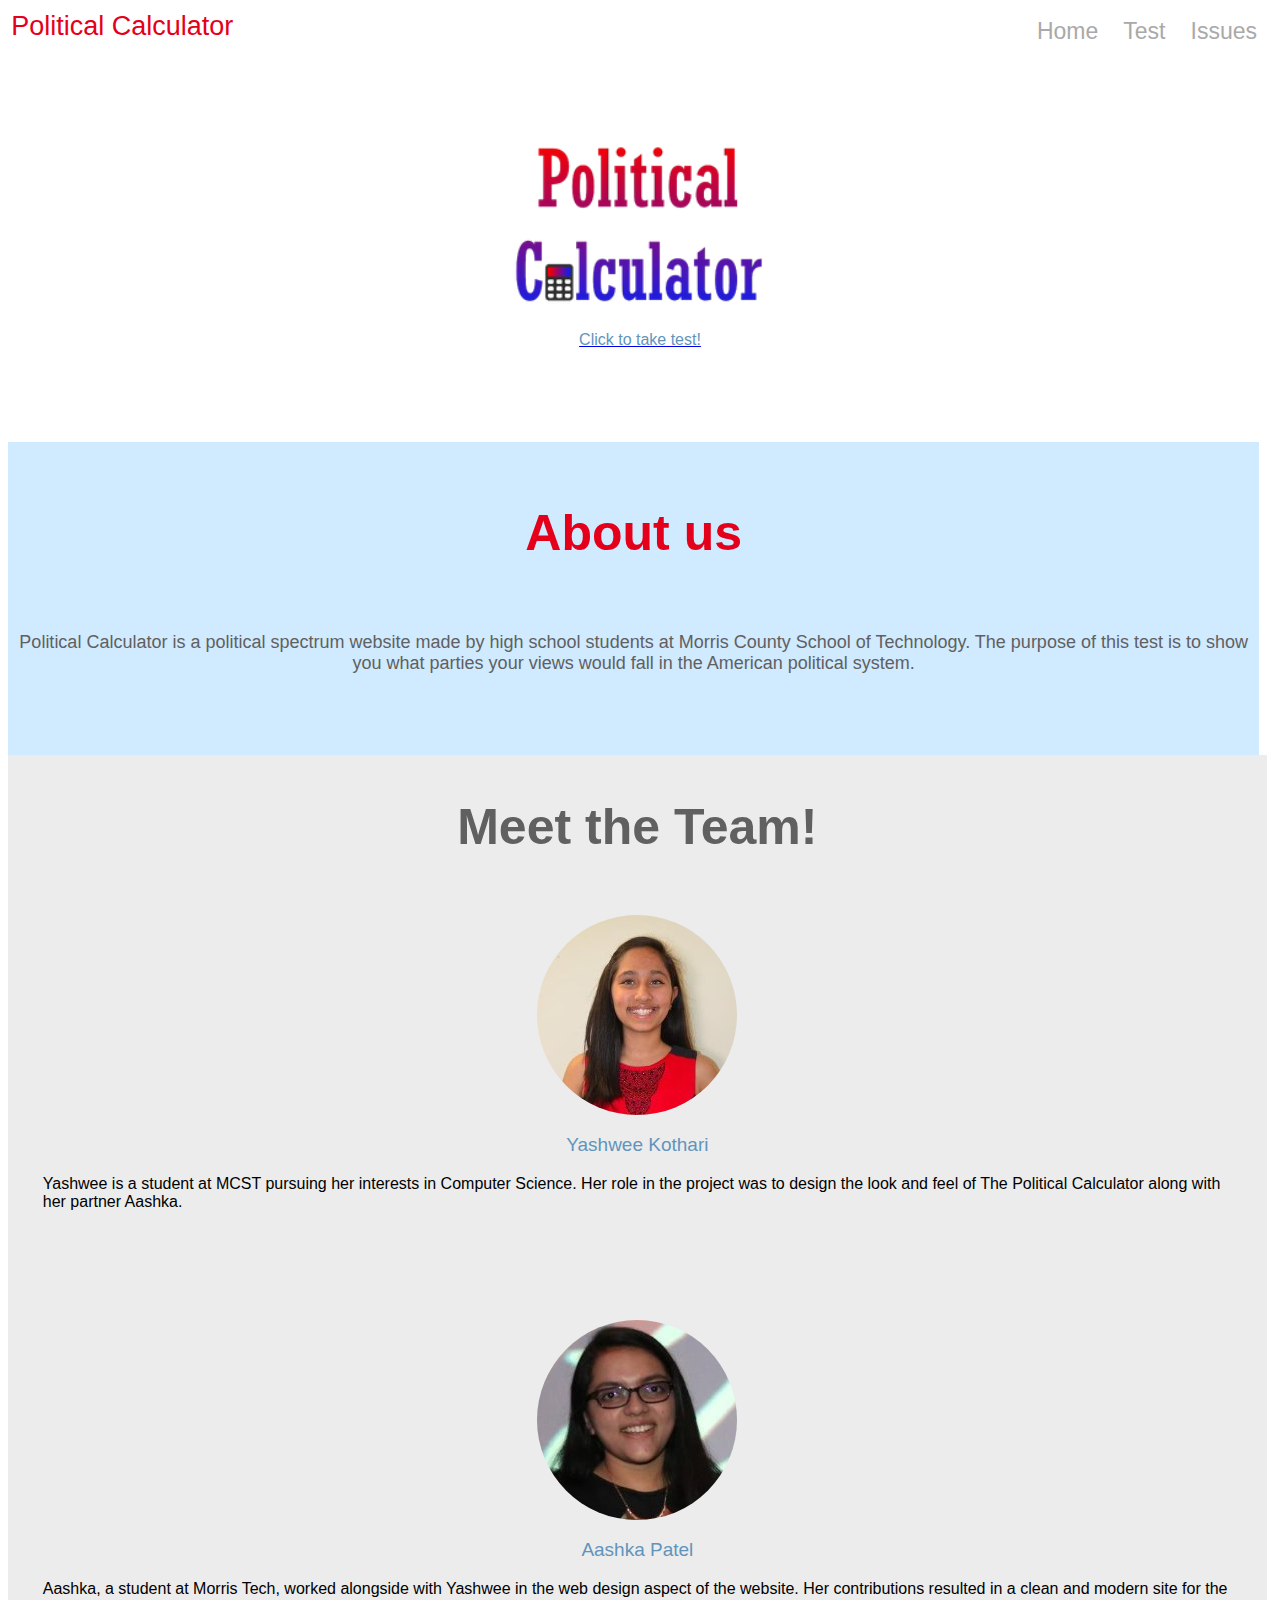
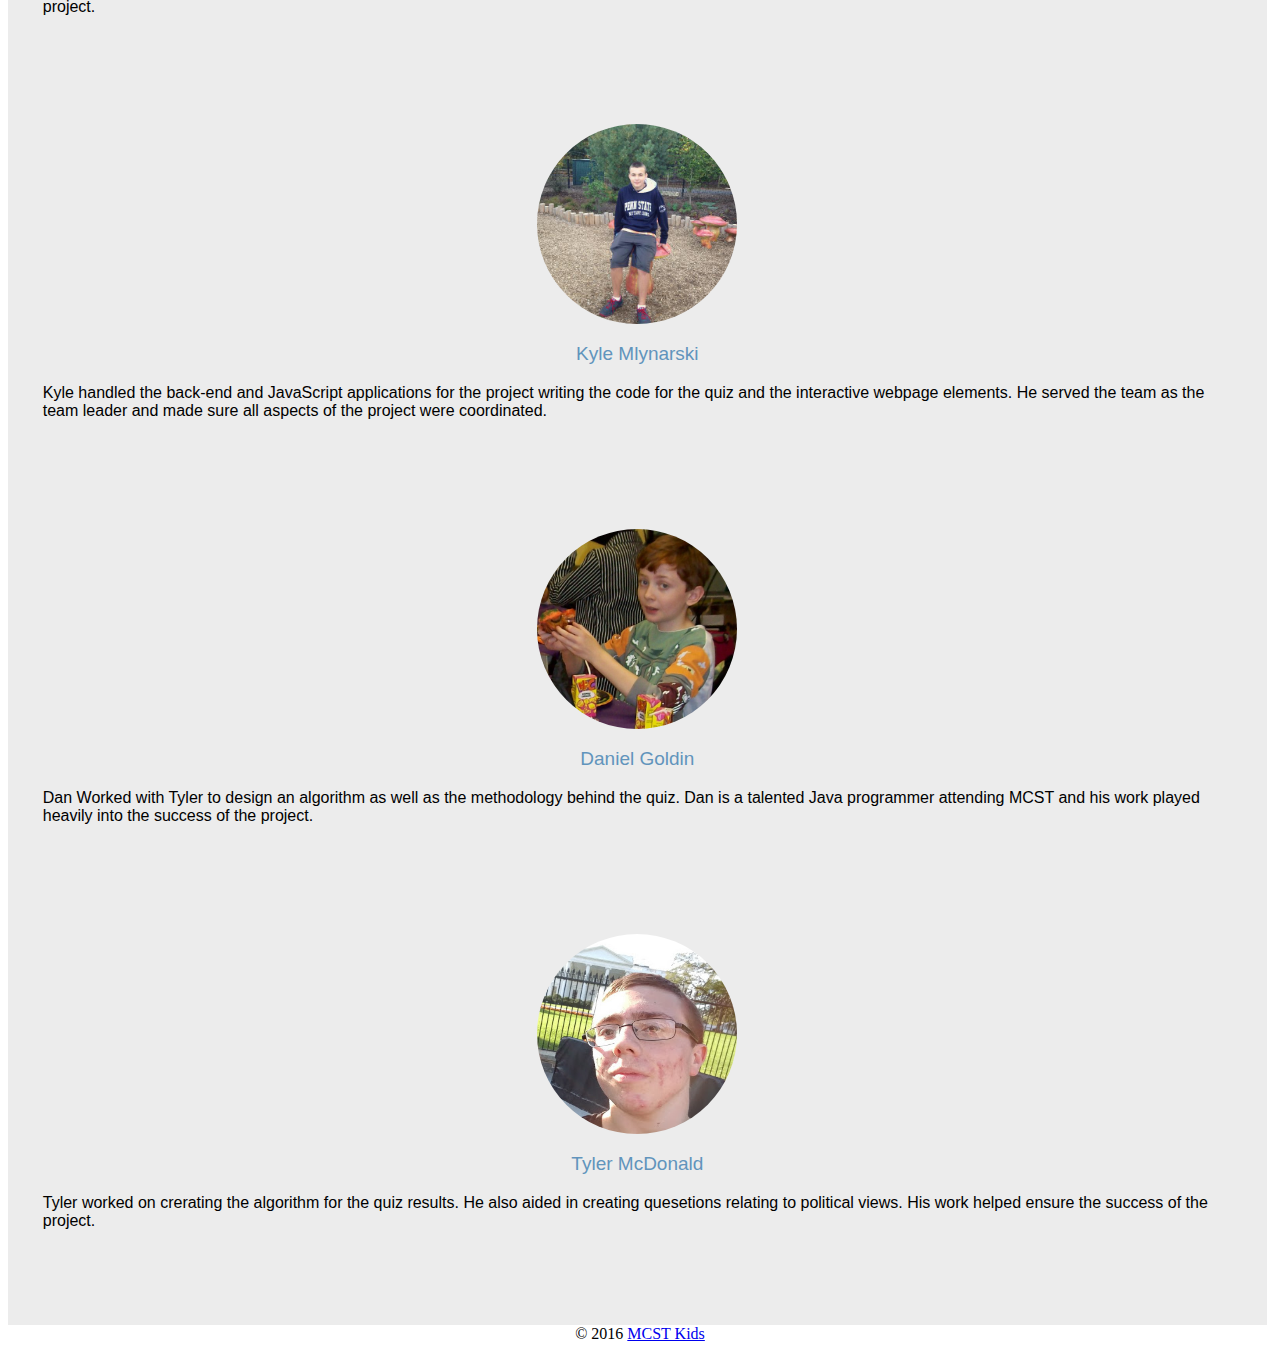
<file: index.html>
<!DOCTYPE HTML>
<html>
<head>
<link rel="shortcut icon" href="/favicon.ico" type="image/x-icon">
<link rel="icon" href="/favicon.ico" type="image/x-icon">
<link rel="icon" sizes="192x192" href="fullicon.png">
<!--This tag supports a high resolution favicon to be displayed in Google inc's Chromium mobile browser (Arm/Mips/x86) for canary build 42+ as well as desktop builds of Google inc's Chromium web browser beta build 43+ with high dpi displays. Feature Only supported by android devices running a version of android equal to or geater than 5.0-->
<meta name="viewport" content="width=device-width">
<link rel="stylesheet" type="text/css" href="style.css">
<link rel='stylesheet' media='screen and (min-width: 701px) and (max-width: 1280px)' href='Tablet.css' />
<link rel='stylesheet' media='screen and (min-width: 300px) and (max-width: 700px)' href='Phone.css' />
<!-- Head Libs -->
<!--[if IE 8]>
<link rel="stylesheet" type="text/css" href="ie8.css">
<![endif]-->
<!--This is a catch for ie8 browser-->
<!-- Head Libs -->
<!--[if lt IE 8]> 
<link rel="stylesheet" type="text/css" href="ie7.css">
<![endif]-->
<!--this is a catch for ie 7 or lesser browsers-->
<!-- Head Libs -->
<!--[if gte IE 9]>
<link rel="stylesheet" type="text/css" href="ie9.css">
<![endif]-->
<!--This is a catch for ie8 browser-->
<meta name="theme-color" content="#D0EAFF">
<!-- Sets the color of the address bar in Google inc's Chromium mobile browser (Arm/Mips/x86) for canary build 39+ compatible only with the android mobile operating system -->
<meta name="apple-mobile-web-app-status-bar-style" content="#D0EAFF">
<!--This sets the color of the status bar on apple mobile devices, color can be entered in between quotations in form #hex; color; or color/#hex-translucent the latter allows content to be viewed behind the status bar as a user scrolls through the page-->
<meta name="keywords" content="Political Spectrum, Political Calculator, Political Test, Politics">
<!--Define Keywords that are scanned by the search engines in the indexing process of the website-->
<meta name="description" content="Political Test to find out where you fall on the spectrum">
<!--Creates website description for webcrawlers -->
<meta name="author" content="Kyle Robert Mlynarski (See Registration Information), Yashwee Kothari, Daniel Goldin, Aashka Patel,Tyler McDonald">
<!-- Creates a field for the Definition of authors of the website -->
<meta charset="utf-8">
<!--Sets Charset to 8 bit unicode (English)-->
<meta http-equiv="Content-Language" content="en">
<!--Declares Content Lanuage to be English-->
<meta name="revised" content="Kyle Mlynarski 3/18/2017" />
<!--Sets date for last revision and author-->
<title>Political Calculator</title>
</head>

<body>
<div id="part1">
<div class="nav">
<img id="men" src="menu.png" alt="Mobile Menu" height="42" width="42">
<span> <a href="index.html">Political Calculator</a> </span>
<ul>
<li><a href="Issues.html">Issues</a></li>
<li><a href="test.html">Test</a></li>
<li><a href="index.html">Home</a></li>
</ul>
</div>
<br><br><br><br>
<!--Begin the picture that is centered at the top of the homepage-->
<div id="pic">
<a href="test.html">
<img src="rsz_2logo.png" alt="Logo"></a>
    </div>
    <a href="test.html"><p>Click to take test!</p></a>
	</div>
<!--***************************************************************************-->	
	
<!--Begin About Us Portion Of HomePage Code-->   
    <div id="part2">
    <div class="intro">
        <h1>About us</h1>
		<!--***************************************************************************-->	
        <br>
        <p>Political Calculator is a political spectrum website made by high school students at Morris County School of Technology. 
        The purpose of this test is to show you what parties your views would fall in the American political system.  </p>

    </div>
    </div>
	
<!--Begin Meet the Team Portion Of HomePage Code-->	
    <div id="part3">
<div class= "overarchTeam">
    <h1>Meet the Team!</h1>
<!--***************************************************************************-->	
    <div class= "teamMember">
    <img src="Yashwee.jpg">     
    <div id="parent"><p>Yashwee Kothari</p>
    <div id="moby"><a>Yashwee is a student at MCST pursuing her interests in Computer Science. Her role in the project was to design the look and feel of The Political Calculator along with her partner Aashka.</a></div>
   <!--This is displayed on the phone and tablet versions of the site, no formatting necessary, but must take up at least 1 full line-->
   <div id="mobya"">Yashwee is a student at <br/> MCST pursuing her<br/> interests in Computer<br/>Science. Her Role in the<br/> project was to design<br/>the look and feel of <br>The Political Calculator<br/> along with her partner<br/> Aashka </div>
   <!--This is displayed on the desktop versions of the site breaks must be added-->
</div>
</div>
<!--***************************************************************************-->	
    <div class= "teamMember"id="Aashka">
    <img src="Aashka.jpg">     
    <div id="parent1"><p>Aashka Patel</p>
	<div id="moba">Aashka, a student at Morris Tech, worked alongside with Yashwee in the web design aspect of the website. Her contributions resulted in a clean and modern site for the project.</div>
	<!--This is displayed on the phone and tablet versions of the site, no formatting necessary, but must take up at least 1 full line-->
    <div id="mobaa">Aashka worked alongside<br/> Yashwee in the web<br/>design aspect of the <br/> webpage. Her contributions<br/> Resulted in a clean<br/> and modern site for the<br/> project. </div>
    <!--This is displayed on the desktop versions of the site breaks must be added-->
</div>
</div>
<!--***************************************************************************-->	
     <div class= "teamMember">
    <img src="Kyle.jpg">     
    <div id="parent2"><p>Kyle Mlynarski</p>
	<div id="mobk">Kyle handled the back-end and JavaScript applications for the project writing the code for the quiz and the interactive webpage elements. He served the team as the team leader and made sure all aspects of the project were coordinated.</div>
	<!--This is displayed on the phone and tablet versions of the site, no formatting necessary, but must take up at least 1 full line-->
    <div id="mobky">Kyle handled the back-<br/>end and JavaScript <br/>applications for the project<br/>writing the code for the<br/>quiz and the interactive<br/> webpage elements</div>
    <!--This is displayed on the desktop versions of the site breaks must be added-->
</div>
</div>
<!--***************************************************************************-->
    <div class= "teamMember">
    <img src="dan.JPG">     
    <div id="parent3"><p>Daniel Goldin</p>
	<div id="mobd">Dan Worked with Tyler to design an algorithm as well as the methodology behind the quiz. Dan is a talented Java programmer attending MCST and his work played heavily into the success of the project.</div>
	<!--This is displayed on the phone and tablet versions of the site, no formatting necessary, but must take up at least 1 full line-->
    <div id="mobda">Dan Worked with Tyler to<br/>design an algorithm <br/>as well as the methodology<br/>behind the quiz.</div>
    <!--This is displayed on the desktop versions of the site breaks must be added-->
</div>
</div>
<!--***************************************************************************-->       	
     <div class= "teamMember">
    <img src="tyler.jpg">     
<div id="parent4"><p>Tyler McDonald</p>
<div id="mobt">Tyler worked on crerating the algorithm for the quiz results. He also aided in creating quesetions relating to political views. His work helped ensure the success of the project.</div>
<!--This is displayed on the phone and tablet versions of the site, no formatting necessary, but must take up at least 1 full line-->
<div id="mobty" >Tyler put in the most <br/>into the creation of the <br/> algorithm. He also helped<br/> with the question creation<br/>process.</div>
<!--This is displayed on the desktop versions of the site breaks must be added-->
</div>
</div>
<!--***************************************************************************-->  
</div>
<!--End Of Meet The team div-->  
</div>
<!--End Of part3 Div-->
</body>
<footer>&copy 2016 <a href="#">MCST Kids</a></footer>
</html>
</file>
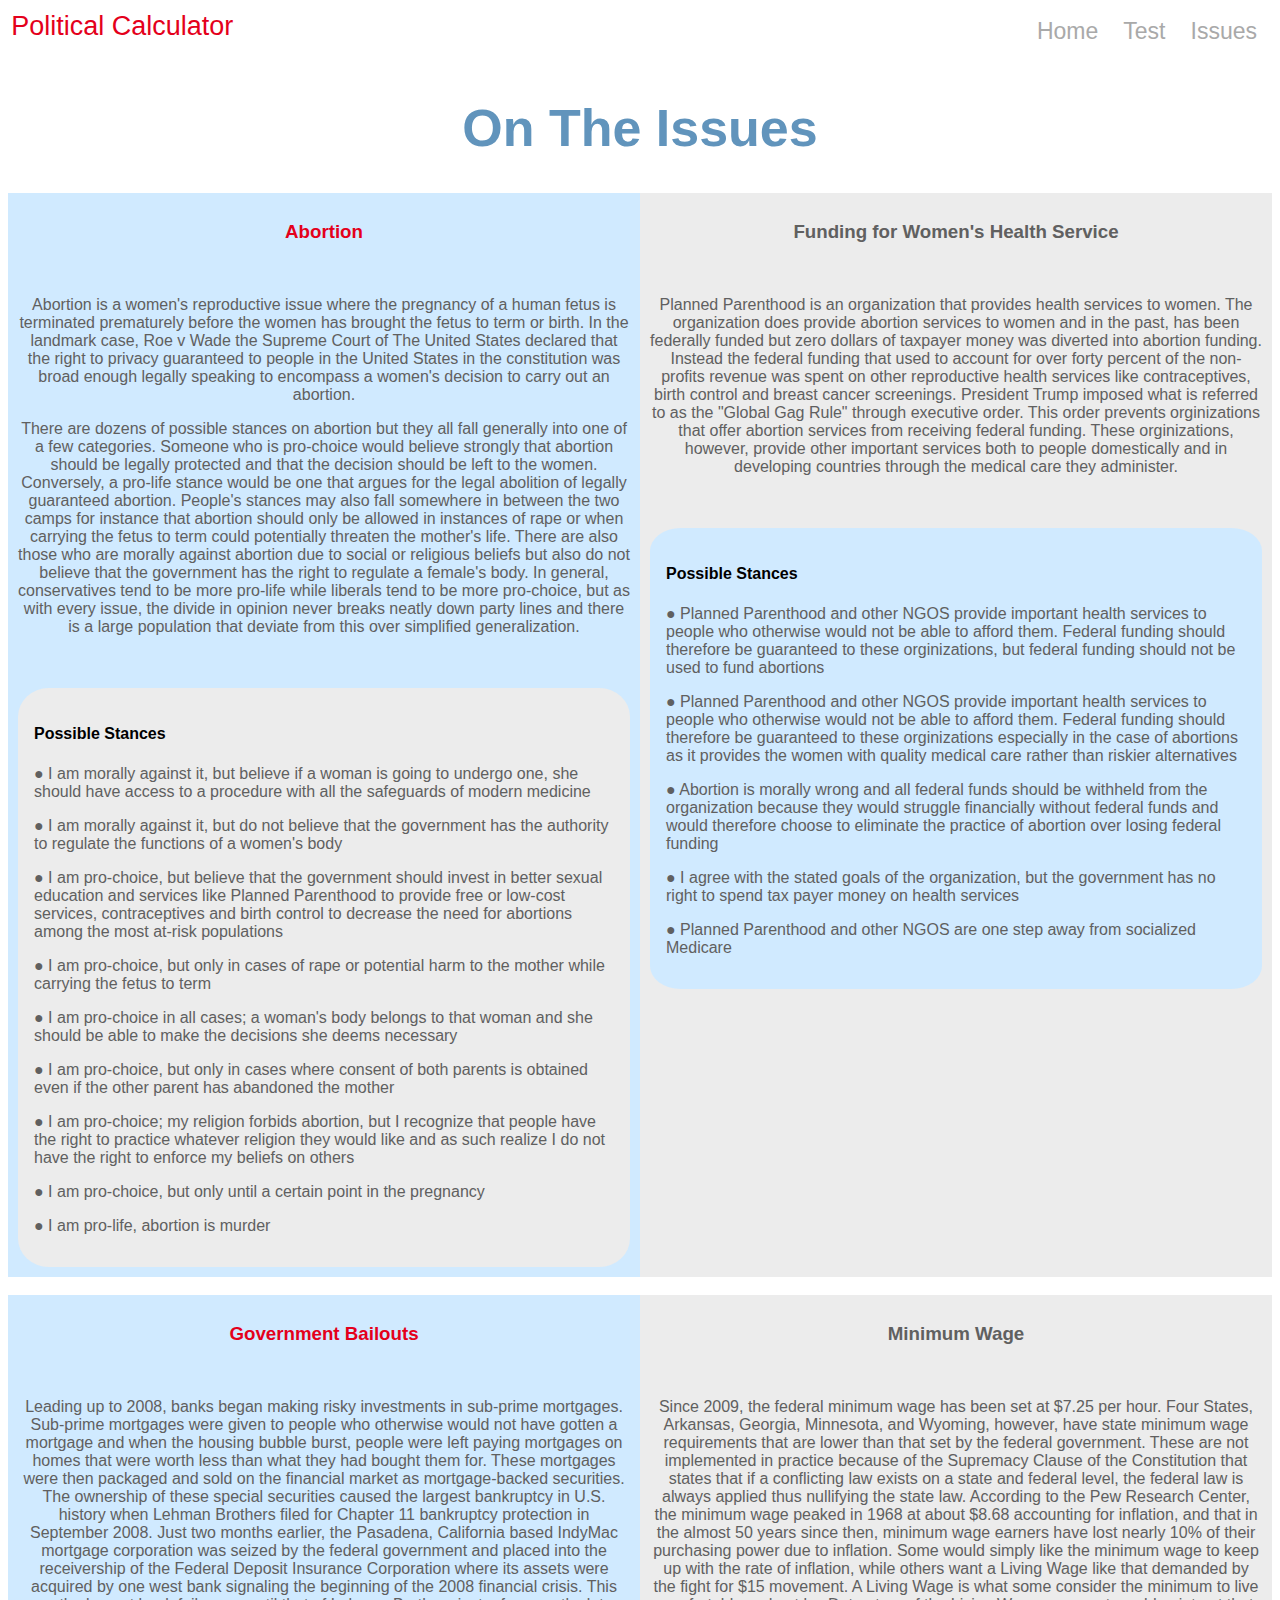
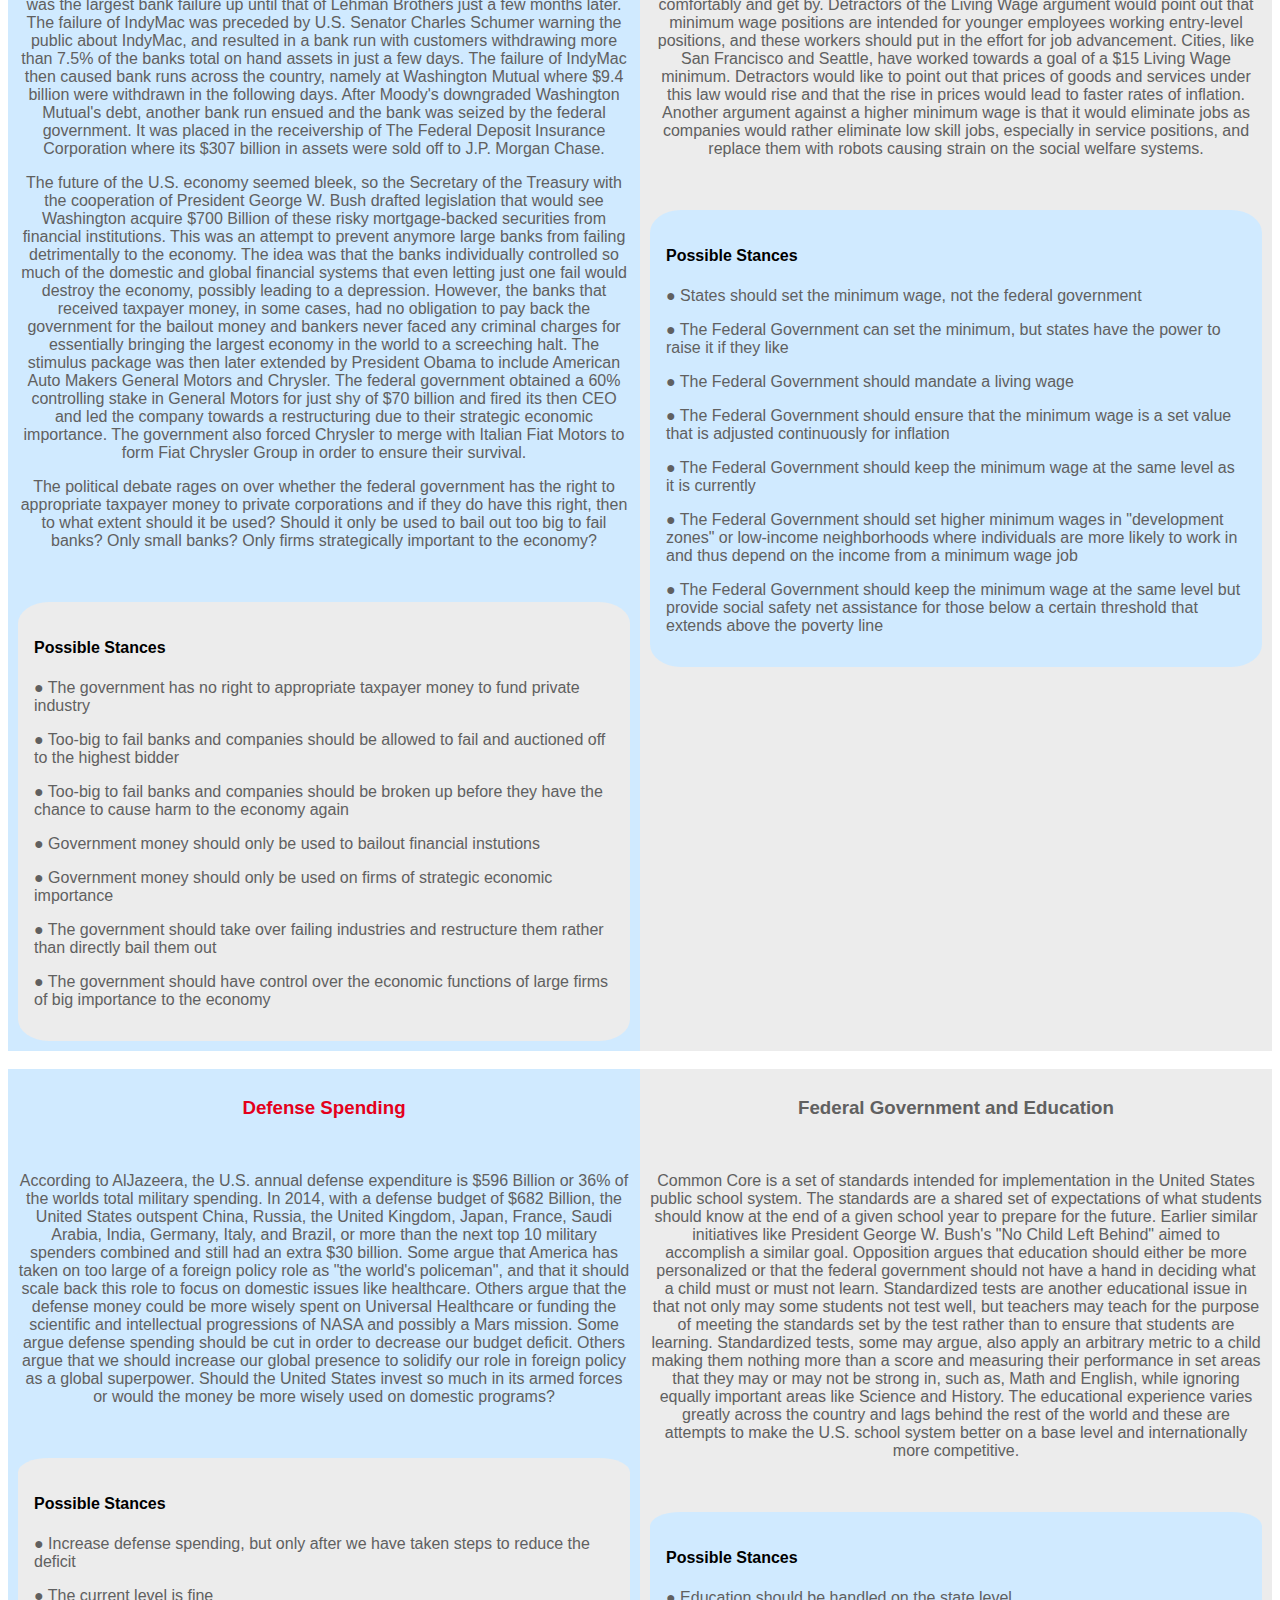
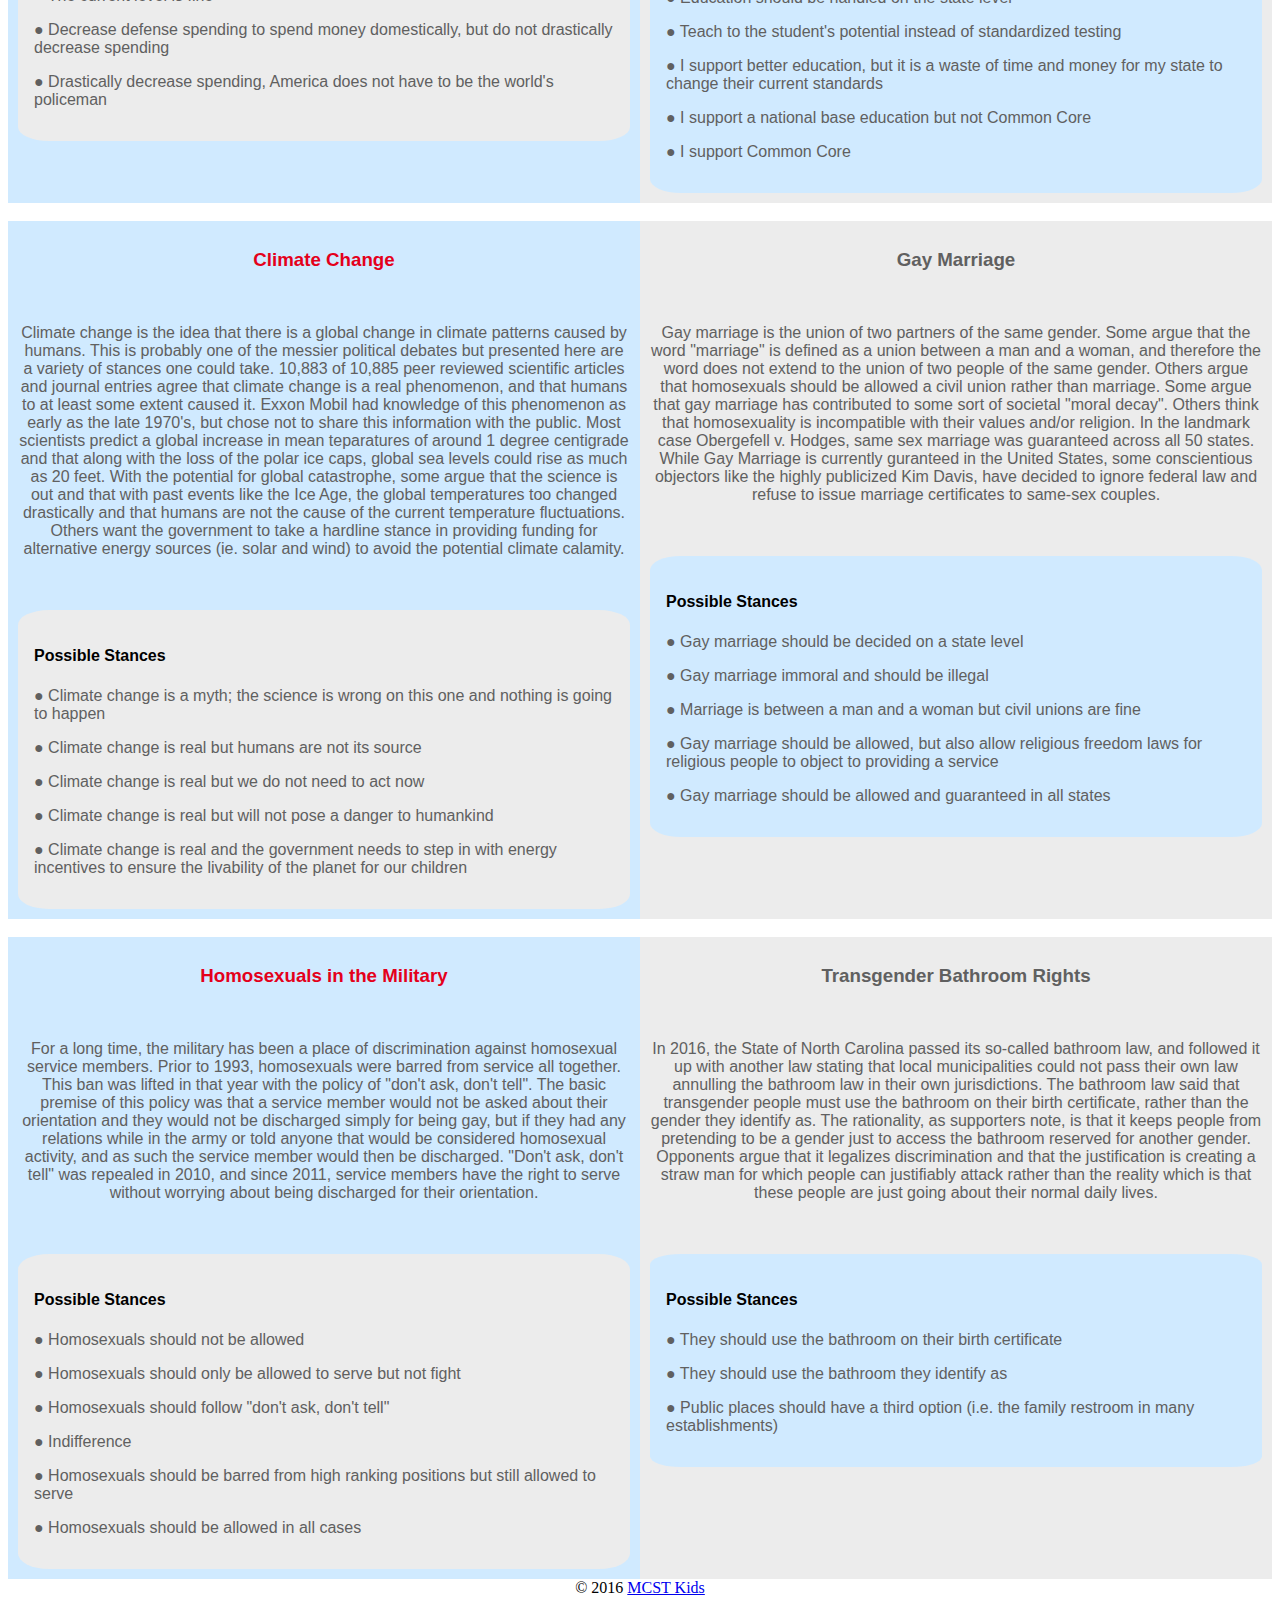
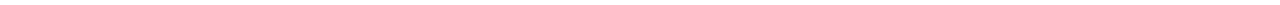
<file: Issues.html>
<!DOCTYPE HTML>
<html>
<head>
<link rel="shortcut icon" href="/favicon.ico" type="image/x-icon">
<link rel="icon" href="/favicon.ico" type="image/x-icon">
<link rel="icon" sizes="192x192" href="fullicon.png">
<!--This tag supports a high resolution favicon to be displayed in Google inc's Chromium mobile browser (Arm/Mips/x86) for canary build 42+ as well as desktop builds of Google inc's Chromium web browser beta build 43+ with high dpi displays. Feature Only supported by android devices running a version of android equal to or geater than 5.0-->
<link rel="stylesheet" type="text/css" href="style.css">
<link rel='stylesheet' media='screen and (min-width: 701px) and (max-width: 1280px)' href='Tablet.css' />
<link rel='stylesheet' media='screen and (min-width: 300px) and (max-width: 700px)' href='Phone.css' />
<!-- Head Libs -->
<!--[if IE 8]>
<link rel="stylesheet" type="text/css" href="ie8.css">
<![endif]-->
<!--This is a catch for ie8 browser-->
<!-- Head Libs -->
<!--[if lt IE 8]> 
<link rel="stylesheet" type="text/css" href="ie7.css">
<![endif]-->
<!--this is a catch for ie 7 or lesser browsers-->
<!-- Head Libs -->
<!--[if gte IE 9]>
<link rel="stylesheet" type="text/css" href="ie9.css">
<![endif]-->
<!--This is a catch for ie8 browser-->
<meta name="theme-color" content="#D0EAFF">
<!-- Sets the color of the address bar in Google inc's Chromium mobile browser (Arm/Mips/x86) for canary build 39+ compatible only with the android mobile operating system -->
<meta name="apple-mobile-web-app-status-bar-style" content="#D0EAFF">
<!--This sets the color of the status bar on apple mobile devices, color can be entered in between quotations in form #hex; color; or color/#hex-translucent the latter allows content to be viewed behind the status bar as a user scrolls through the page-->
<meta name="keywords" content="Political Spectrum, Political Calculator, Political Test, Politics">
<!--Define Keywords that are scanned by the search engines in the indexing process of the website-->
<meta name="description" content="A description of political issues for the Political Calculator Politicla spectrum quiz">
<!--Creates website description for webcrawlers -->
<meta name="author" content="Kyle Robert Mlynarski (See Registration Information), Yashwee Kothari, Daniel Goldin, Aashka Patel, Tyler McDonald">
<!-- Creates a field for the Definition of authors of the website -->
<meta charset="utf-8">
<!--Sets Charset to 8 bit unicode (English)-->
<meta name="viewport" content="width=device-width,initial-scale=1.0,user-scalable=yes">
<!--Sets user scalibility to true-->
<meta http-equiv="Content-Language" content="en">
<!--Declares Content Lanuage to be English-->
<meta name="revised" content="Kyle Mlynarski 3/18/2017" />
<!--Sets date for last revision and author-->

<title>Political Calculator</title>

</head>
<body>
<div class="nav">
<img id="men" src="menu.png" alt="Mobile Menu" height="42" width="42">
<span> <a href="index.html">Political Calculator</a> </span>
<ul>
<li><a href="Issues.html">Issues</a></li>
<li><a href="test.html">Test</a></li>
<li><a href="index.html">Home</a></li>
</ul>
</div>


<!--***************************************************************************-->	
<h1 id="issh">
On The Issues
</h1>
    <div class="flex_hold">
    <!-- Flex Container-->
    <div class="flex_cont">
        <div id="iss1">
        <h3>Abortion</h3>
						<br>
                        <p>Abortion is a women's reproductive issue where the pregnancy of a human fetus is terminated
						prematurely before the women has brought the fetus to term or birth. In the landmark case, Roe v
						Wade the Supreme Court of The United States declared that the right to privacy guaranteed to people 
						in the United States in the constitution was broad enough legally speaking to encompass a women's 
						decision to carry out an abortion.</p>
						<p>There are dozens of possible stances on abortion but they all fall generally into one of a few 
						categories. Someone who is pro-choice would believe strongly that abortion should be legally protected
						and that the decision should be left to the women. Conversely, a pro-life stance would be one that argues
						for the legal abolition of legally guaranteed abortion. People's stances may also fall somewhere in between 
						the two camps for instance that abortion should only be allowed in instances of rape or when carrying the 
						fetus to term could potentially threaten the mother's life. There are also those who are morally against 
						abortion due to social or religious beliefs but also do not believe that the government has the right to 
						regulate a female's body. In general, conservatives tend to be more pro-life while liberals tend to be more 
						pro-choice, but as with every issue, the divide in opinion never breaks neatly down party lines and there is
						a large population that deviate from this over simplified generalization. </p>
						<br><br>
						<div class="flex_box">
						<h4>Possible Stances</h4>
						<div id="iss12">
						<p>&#9679 I am morally against it, but believe if a woman is going to undergo one, she should have access to a procedure with all the safeguards of modern medicine</p>
						<p>&#9679 I am morally against it, but do not believe that the government has the authority to regulate the functions of a women's body</p>
						<p>&#9679 I am pro-choice, but believe that the government should invest in better sexual education and services like Planned Parenthood to provide free or low-cost services, contraceptives and birth control to decrease the need for abortions among the most at-risk populations</p>
						<p>&#9679 I am pro-choice, but only in cases of rape or potential harm to the mother while carrying the fetus to term</p>
						<p>&#9679 I am pro-choice in all cases; a woman's body belongs to that woman and she should be able to make the decisions she deems necessary</p>
						<p>&#9679 I am pro-choice, but only in cases where consent of both parents is obtained even if the other parent has abandoned the mother</p>
						<p>&#9679 I am pro-choice; my religion forbids abortion, but I recognize that people have the right to practice whatever religion they would like and as such realize I do not have the right to enforce my beliefs on others</p>
						<p>&#9679 I am pro-choice, but only until a certain point in the pregnancy</p>
						<p>&#9679 I am pro-life, abortion is murder</p>
            </div>
            </div>
        </div>
        </div>
			<!--***************************************************************************-->	
			<div class="flex_cont">
					<div id = "iss2">
                        <h3>Funding for Women's Health Service</h3>
						<br>
                        <p>Planned Parenthood is an organization that provides health services to women. The organization
						does provide abortion services to women and in the past, has been federally funded but zero dollars
						of taxpayer money was diverted into abortion funding. Instead the federal funding that used to 
						account for over forty percent of the non-profits revenue was spent on other reproductive health 
						services like contraceptives, birth control and breast cancer screenings. President Trump imposed 
						what is referred to as the "Global Gag Rule" through executive order. This order prevents orginizations 
						that offer abortion services from receiving federal funding. These orginizations, however,
						provide other important services both to people domestically and in developing countries through the medical care they administer.</p>
						<br><br>
                        <div class="flex_box2">
						<h4>Possible Stances</h4>
						<div id="iss22"> 
						<p>&#9679 Planned Parenthood and other NGOS provide important health services to people who otherwise would not be able to afford them. Federal funding should therefore be guaranteed to these orginizations, but federal funding should not be used to fund abortions</p>
						<p>&#9679 Planned Parenthood and other NGOS provide important health services to people who otherwise would not be able to afford them. Federal funding should therefore be guaranteed to these orginizations especially in the case of abortions as it provides the women with quality medical care rather than riskier alternatives</p>
						<p>&#9679 Abortion is morally wrong and all federal funds should be withheld from the organization because they would struggle financially without federal funds and would therefore choose to eliminate the practice of abortion over losing federal funding</p>
						<p>&#9679 I agree with the stated goals of the organization, but the government has no right to spend tax payer money on health services</p>
						<p>&#9679 Planned Parenthood and other NGOS are one step away from socialized  Medicare</p>
						</div>
                    </div>
					</div>
				</div>
			</div>
			<div class="space">
			<br/>
			</div>
			
			<!--***************************************************************************-->	
			<div class="flex_hold">
			<div class="flex_cont">
					<div id = "iss3">
                        <h3>Government Bailouts</h3>
						<br>
                        <p>Leading up to 2008, banks began making risky investments in sub-prime mortgages. 
						Sub-prime mortgages were given to people who otherwise would not have gotten a mortgage 
						and when the housing bubble burst, people were left paying mortgages on homes that were worth less than
						what they had bought them for. These mortgages were then packaged and sold on the financial market as mortgage-backed securities.
						The ownership of these special securities caused the largest bankruptcy in U.S. history when Lehman Brothers filed for Chapter 11
						bankruptcy protection in September 2008. Just two months earlier, the Pasadena, California based IndyMac 
						mortgage corporation was seized by the federal government and placed into the receivership of the Federal 
						Deposit Insurance Corporation where its assets were acquired by one west bank signaling the beginning of the
						2008 financial crisis. This was the largest bank failure up until that of Lehman Brothers just a few months later. 
						The failure of IndyMac was preceded by U.S. Senator Charles Schumer warning the public about IndyMac, and resulted
						in a bank run with customers withdrawing more than 7.5% of the banks total on hand assets in just a few days. The
						failure of IndyMac then caused bank runs across the country, namely at Washington Mutual where $9.4 billion
						were withdrawn in the following days. After Moody's downgraded Washington Mutual's debt, another bank run ensued
						and the bank was seized by the federal government. It was placed in the receivership of The Federal Deposit Insurance 
						Corporation where its $307 billion in assets were sold off to J.P. Morgan Chase. </p>
						<p>The future of the U.S. economy seemed bleek, so the Secretary of the Treasury with the cooperation of President George W. 
						Bush drafted legislation that would see Washington acquire $700 Billion of these risky mortgage-backed securities from financial
						institutions. This was an attempt to prevent anymore large banks from failing detrimentally to the economy. The idea was that the banks 
						individually controlled so much of the domestic and global financial systems that even letting just one fail would destroy the economy, 
						possibly leading to a depression. However, the banks that received taxpayer money, in some cases, had no obligation to pay back 
						the government for the bailout money and bankers never faced any criminal charges for essentially bringing the largest economy in
						the world to a screeching halt. The stimulus package was then later extended by President Obama to include American Auto Makers 
						General Motors and Chrysler. The federal government obtained a 60% controlling stake in General Motors for just shy of $70 billion 
						and fired its then CEO and led the company towards a restructuring due to their strategic economic importance. The government also forced
						Chrysler to merge with Italian Fiat Motors to form Fiat Chrysler Group in order to ensure their survival.</p>
						<p>The political debate rages on over whether the federal government has the right to appropriate taxpayer money to private corporations
						and if they do have this right, then to what extent should it be used? Should it only be used to bail out too big to fail banks? Only small
						banks? Only firms strategically important to the economy? </p>
						<br><br>
						<div class="flex_box">
						<h4>Possible Stances</h4>
						<div id="iss32">
						<p>&#9679 The government has no right to appropriate taxpayer money to fund private industry</p>
						<p>&#9679 Too-big to fail banks and companies should be allowed to fail and auctioned off to the highest bidder </p>
						<p>&#9679 Too-big to fail banks and companies should be broken up before they have the chance to cause harm to the economy again </p>
						<p>&#9679 Government money should only be used to bailout financial instutions</p>
						<p>&#9679 Government money should only be used on firms of strategic economic importance</p>
						<p>&#9679 The government should take over failing industries and restructure them rather than directly bail them out</p>
						<p>&#9679 The government should have control over the economic functions of large firms of big importance to the economy</p>
						</div>
                        </div>
					</div>
                </div>
			
			<!--***************************************************************************-->	
			<div class="flex_cont">
					<div id = "iss4">
                        <h3>Minimum Wage</h3>
						<br>
                        <p>Since 2009, the federal minimum wage has been set at $7.25 per hour. Four States, Arkansas, Georgia, Minnesota, and Wyoming, however, 
						have state minimum wage requirements that are lower than that set by the federal government. These are not implemented in practice 
						because of the Supremacy Clause of the Constitution that states that if a conflicting law exists on a state and federal level, the
						federal law is always applied thus nullifying the state law. According to the Pew Research Center, the minimum wage peaked in 1968 at about 
						$8.68 accounting for inflation, and that in the almost 50 years since then, minimum wage earners have lost nearly 10% of their purchasing 
						power due to inflation. Some would simply like the minimum wage to keep up with the rate of inflation, while others want a Living Wage 
						like that demanded by the fight for $15 movement. A Living Wage is what some consider the minimum to live comfortably and get by. Detractors 
						of the Living Wage argument would point out that minimum wage positions are intended for younger employees working entry-level positions, and
						these workers should put in the effort for job advancement. Cities, like San Francisco and Seattle, have worked towards a goal of a $15 Living Wage
						minimum. Detractors would like to point out that prices of goods and services under this law would rise and that the rise in prices would lead
						to faster rates of inflation. Another argument against a higher minimum wage is that it would eliminate jobs as companies would rather eliminate low 
						skill jobs, especially in service positions, and replace them with robots causing strain on the social welfare systems.</p>
						<br><br>
                        <div class="flex_box2">
						<h4>Possible Stances</h4>
						<div id="iss42">
						<p>&#9679 States should set the minimum wage, not the federal government</p>
						<p>&#9679 The Federal Government can set the minimum, but states have the power to raise it if they like</p>
						<p>&#9679 The Federal Government should mandate a living wage</p>
						<p>&#9679 The Federal Government should ensure that the minimum wage is a set value that is adjusted continuously for inflation </p>
						<p>&#9679 The Federal Government should keep the minimum wage at the same level as it is currently</p>
						<p>&#9679 The Federal Government should set higher minimum wages in "development zones" or low-income neighborhoods where individuals are more likely to work in and thus depend on the income from a minimum wage job</p>
						<p>&#9679 The Federal Government should keep the minimum wage at the same level but provide social safety net assistance for those below a certain threshold that extends above the poverty line</p>
						</div>
                        </div>
					</div>
				</div>
			</div>
			</div>
			<div class="space">
			<br/>
			</div>
			<!--***************************************************************************-->	
			<div class="flex_hold">
			<div class="flex_cont">
					<div id = "iss5">
                        <h3>Defense Spending</h3>
						<br>
                        <p>According to AlJazeera, the U.S. annual defense expenditure is $596 Billion or 36% of the worlds total military spending. 
						In 2014, with a defense budget of $682 Billion, the United States outspent China, Russia, the United Kingdom, Japan, France, Saudi Arabia,
						India, Germany, Italy, and Brazil, or more than the next top 10 military spenders combined and still had an extra $30 billion. 
						Some argue that America has taken on too large of a foreign policy role as "the world's policeman", and that it should scale back this 
						role to focus on domestic issues like healthcare. Others argue that the defense money could be more wisely spent on Universal Healthcare 
						or funding the scientific and intellectual progressions of NASA and possibly a Mars mission. Some argue defense spending should be cut in
						order to decrease our budget deficit. Others argue that we should increase our global presence to solidify our role in foreign policy as a global 
						superpower. Should the United States invest so much in its armed forces or would the money be more wisely used on domestic programs?</p>
						<br><br>
                        <div class="flex_box">
						<h4>Possible Stances</h4>
						<div id="iss52">
						<p>&#9679 Increase defense spending, but only after we have taken steps to reduce the deficit</p>
						<p>&#9679 The current level is fine</p>
						<p>&#9679 Decrease defense spending to spend money domestically, but do not drastically decrease spending</p>
						<p>&#9679 Drastically decrease spending, America does not have to be the world's policeman</p>
						
						</div>
					</div>
				</div>
			</div>
			<!--***************************************************************************-->	
			<div class="flex_cont">
					<div id = "iss6">
                        <h3>Federal Government and Education</h3>
						<br>
						<p>Common Core is a set of standards intended for implementation in the United States public school system. The
						standards are a shared set of expectations of what students should know at the end of a given school year to prepare for the future.
						Earlier similar initiatives like President George W. Bush's "No Child Left Behind" 
						aimed to accomplish a similar goal. Opposition argues that education should either be more personalized or that the 
						federal government should not have a hand in deciding what a child must or must not learn. Standardized tests are another
						educational issue in that not only may some students not test well, but teachers may teach for 
						the purpose of meeting the standards set by the test rather than to ensure that students are learning. Standardized 
						tests, some may argue, also apply an arbitrary metric to a child making them nothing more than a score and measuring
						their performance in set areas that they may or may not be strong in, such as, Math and English, while ignoring equally 
						important areas like Science and History. The educational experience varies greatly across the country and lags behind 
						the rest of the world and these are attempts to make the U.S. school system better on a base level and internationally more competitive.</p>
						<br><br>
                        <div class="flex_box2">
						<h4>Possible Stances</h4>
						<div id="iss62">
						<p>&#9679 Education should be handled on the state level</p>
						<p>&#9679 Teach to the student's potential instead of standardized testing</p>
						<p>&#9679 I support better education, but it is a waste of time and money for my state to change their current standards</p>
						<p>&#9679 I support a national base education but not Common Core</p>
						<p>&#9679 I support Common Core</p>
						</div>
					</div>
				</div>
			</div>
			</div>
			</div>
			<div class="space">
			<br/>
			</div>
			<!--***************************************************************************-->	
			<div class="flex_hold">
			<div class="flex_cont">
					<div id = "iss7">
                        <h3>Climate Change</h3>
						<br>
						<p>Climate change is the idea that there is a global change in climate patterns caused by humans. This is probably
						one of the messier political debates but presented here are a variety of stances one could take. 10,883 of 10,885 peer 
						reviewed scientific articles and journal entries agree that climate change is a real phenomenon, and that humans to at least some 
						extent caused it. Exxon Mobil had knowledge of this phenomenon as early as the late 1970's, but chose not to share this information
						with the public. Most scientists predict a global increase in mean teparatures of around 1 degree centigrade and that along
						with the loss of the polar ice caps, global sea levels could rise as much as 20 feet. With the potential for global catastrophe,
						some argue that the science is out and that with past events like the Ice Age, the global temperatures too changed drastically and 
						that humans are not the cause of the current temperature fluctuations. Others want the government to take a hardline stance in providing
						funding for alternative energy sources (ie. solar and wind) to avoid the potential climate calamity.</p>
						<br><br>
                        <div class="flex_box">
						<h4>Possible Stances</h4>
						<div id="iss72">
						<p>&#9679 Climate change is a myth; the science is wrong on this one and nothing is going to happen</p>
						<p>&#9679 Climate change is real but humans are not its source</p>
						<p>&#9679 Climate change is real but we do not need to act now</p>
						<p>&#9679 Climate change is real but will not pose a danger to humankind</p>
						<p>&#9679 Climate change is real and the government needs to step in with energy incentives to ensure the livability  of the planet for our children</p>
						</div>
					</div>
				</div>
			</div>
			<!--***************************************************************************-->	
				<div class="flex_cont">
					<div id = "iss8">
                        <h3>Gay Marriage</h3>
						<br>
						<p>Gay marriage is the union of two partners of the same gender. Some argue that the word "marriage" 
						is defined as a union between a man and a woman, and therefore the word does not extend to the union of 
						two people of the same gender. Others argue that homosexuals should be allowed a civil union rather 
						than marriage. Some argue that gay marriage has contributed to some sort of societal "moral decay".
						Others think that homosexuality is incompatible with their values and/or religion. In the landmark case
						Obergefell v. Hodges, same sex marriage was guaranteed across all 50 states. While Gay Marriage is currently guranteed
						in the United States, some conscientious objectors like the highly publicized Kim Davis, have 
						decided to ignore federal law and refuse to issue marriage certificates to same-sex couples. </p>
						<br><br>
                        <div class="flex_box2">
						<h4>Possible Stances</h4>
						<div id="iss82">
						<p>&#9679 Gay marriage should be decided on a state level</p>
						<p>&#9679 Gay marriage immoral and should be illegal</p>
						<p>&#9679 Marriage is between a man and a woman but civil unions are fine</p>
						<p>&#9679 Gay marriage should be allowed, but also allow religious freedom laws for religious people to object to providing a service</p>
						<p>&#9679 Gay marriage should be allowed and guaranteed in all states</p>
						</div>
					</div>
				</div>
			</div>
			</div>
			</div>
			<div class="space">
			<br/>
			</div>
			<!--***************************************************************************-->	
			<div class="flex_hold">
				<div class="flex_cont">
					<div id = "iss9">
                        <h3>Homosexuals in the Military</h3>
						<br>
						<p>For a long time, the military has been a place of discrimination against homosexual service members. Prior to 1993,
						homosexuals were barred from service all together. This ban was lifted in that year with the policy of "don't ask, don't tell".
						The basic premise of this policy was that a service member would not be asked about their orientation and they would not be discharged 
						simply for being gay, but if they had any relations while in the army or told anyone that would be considered homosexual activity, 
						and as such the service member would then be discharged. "Don't ask, don't tell" was repealed in 2010, and since 2011, service members have
						the right to serve without worrying about being discharged for their orientation.</p>
						<br><br>
                        	<div class="flex_box">
						<h4>Possible Stances</h4>
						<div id="iss92">
						<p>&#9679 Homosexuals should not be allowed</p>
						<p>&#9679 Homosexuals should only be allowed to serve but not fight</p>
						<p>&#9679 Homosexuals should follow "don't ask, don't tell"</p>
						<p>&#9679 Indifference</p>
						<p>&#9679 Homosexuals should be barred from high ranking positions but still allowed to serve</p>
						<p>&#9679 Homosexuals should be allowed in all cases</p>
						</div>
					</div>
				</div>
			</div>
			<!--***************************************************************************-->	
			<div class="flex_cont">
					<div id = "iss10">
                        <h3>Transgender Bathroom Rights</h3>
						<br>
						<p>In 2016, the State of North Carolina passed its so-called bathroom law, and followed it up with another
						law stating that local municipalities could not pass their own law annulling the bathroom law in their own
						jurisdictions. The bathroom law said that transgender people must use the bathroom on their birth certificate,
						rather than the gender they identify as. The rationality, as supporters note, is that it keeps people from pretending
						to be a gender just to access the bathroom reserved for another gender. Opponents argue that it legalizes discrimination
						and that the justification is creating a straw man for which people can justifiably attack rather than the reality which
						is that these people are just going about their normal daily lives.</p>
						<br><br>
                        <div class="flex_box2">
						<h4>Possible Stances</h4>
						<div id="iss102">
						<p>&#9679 They should use the bathroom on their birth certificate</p>
						<p>&#9679 They should use the bathroom they identify as</p>
						<p>&#9679 Public places should have a third option (i.e. the family restroom in many establishments)</p>
						</div>			
					</div>
				</div>
			</div>
			<!---------------------------------------------------------------------->
			
</div>

<div id="mobile_issues">
       
	   <div id="iss1">
        <h3>Abortion</h3>
						<br>
                        <p>Abortion is a women's reproductive issue where the pregnancy of a human fetus is terminated
						prematurely before the women has brought the fetus to term or birth. In the landmark case, Roe v
						Wade the Supreme Court of The United States declared that the right to privacy guaranteed to people 
						in the United States in the constitution was broad enough legally speaking to encompass a women's 
						decision to carry out an abortion.</p>
						<p>There are dozens of possible stances on abortion but they all fall generally into one of a few 
						categories. Someone who is pro-choice would believe strongly that abortion should be legally protected
						and that the decision should be left to the women. Conversely, a pro-life stance would be one that argues
						for the legal abolition of legally guaranteed abortion. People's stances may also fall somewhere in between 
						the two camps for instance that abortion should only be allowed in instances of rape or when carrying the 
						fetus to term could potentially threaten the mother's life. There are also those who are morally against 
						abortion due to social or religious beliefs but also do not believe that the government has the right to 
						regulate a female's body. In general, conservatives tend to be more pro-life while liberals tend to be more 
						pro-choice, but as with every issue, the divide in opinion never breaks neatly down party lines and there is
						a large population that deviate from this over simplified generalization. </p>
						<br><br>
						<h4>Possible Stances</h4>
						<div id="iss12">
						<p>&#9679 I am morally against it, but believe if a woman is going to undergo one, she should have access to a procedure with all the safeguards of modern medicine</p>
						<p>&#9679 I am morally against it, but do not believe that the government has the authority to regulate the functions of a women's body</p>
						<p>&#9679 I am pro-choice, but believe that the government should invest in better sexual education and services like Planned Parenthood to provide free or low-cost services, contraceptives and birth control to decrease the need for abortions among the most at-risk populations</p>
						<p>&#9679 I am pro-choice, but only in cases of rape or potential harm to the mother while carrying the fetus to term</p>
						<p>&#9679 I am pro-choice in all cases; a woman's body belongs to that woman and she should be able to make the decisions she deems necessary</p>
						<p>&#9679 I am pro-choice, but only in case where consent of both parents is obtained even if the other parent has abandoned the mother</p>
						<p>&#9679 I am pro-choice; my religion forbids abortion, but I recognize that people have the right to practice whatever religion they would like and as such realize I do not have the right to enforce my beliefs on others</p>
						<p>&#9679 I am pro-choice, but only until a certain point in the pregnancy</p>
						<p>&#9679 I am pro-life, abortion is murder</p>
            </div>
        </div>
     
			<!--***************************************************************************-->	
					<div id = "iss2">
                        <h3>Funding for Women's Health Service</h3>
						<br>
                        <p>Planned Parenthood is an organization that provides health services to women. The organization
						does provide abortion services to women and in the past, has been federally funded but zero dollars
						of taxpayer money was diverted into abortion funding. Instead the federal funding that used to 
						account for over forty percent of the non-profits, revenue was spent on other reproductive health 
						services like contraceptives, birth control and breast cancer screenings. President Trump imposed 
						what is referred to as the "Global Gag Rule" through executive order. This order prevents orginizations 
						that offer abortion services from receiving federal funding. These orginizations, however,
						provide other important services both to people domestically and in developing countries through administered medical care.</p>
						<br><br>
                       
						<h4>Possible Stances</h4>
						<div id="iss22"> 
						<p>&#9679 Planned Parenthood and other NGOS provide important health services to people who otherwise would not be able to afford them. Federal funding should therefore be guaranteed to these orginizations, but federal funding should not be used to fund abortions</p>
						<p>&#9679 Planned Parenthood and other NGOS provide important health services to people who otherwise would not be able to afford them. Federal funding should therefore be guaranteed to these orginizations especially in the case of abortions as it provides the women with quality medical care rather than riskier alternatives</p>
						<p>&#9679 Abortion is morally wrong and all federal funds should be withheld from the organization because they would struggle financially without federal funds and would therefore choose to eliminate the practice of abortion over losing federal funding</p>
						<p>&#9679 I agree with the stated goals of the organization, but the government has no right to spend tax payer money on health services</p>
						<p>&#9679 Planned Parenthood and other NGOs are one step away from socialized  Medicare</p>
						
						</div>
                   
					</div>
		
			
			<!--***************************************************************************-->	
			
			
					<div id = "iss3">
                        <h3>Government Bailouts</h3>
						<br>
                        <p>Leading up to 2008, banks began making risky investments in sub-prime mortgages. 
						Sub-prime mortgages were given to people who otherwise would not have gotten a mortgage 
						and when the housing bubble burst, people were left paying a mortgage on homes that were worth less
						what they had bought them. These mortgages were then packaged and sold on the financial market as mortgage-backed securities.
						The ownership of these special securities caused the largest bankruptcy in U.S. history when Lehman Brothers filed for Chapter 11
						bankruptcy protection in September 2008. Just two months earlier, the Pasadena, California based IndyMac 
						mortgage corporation was seized by the federal government and placed into the receivership of the Federal 
						Deposit Insurance Corporation where its assets were acquired by one west bank signaling the beginning of the
						2008 financial crisis. This was the largest bank failure up until that of Lehman Brothers just a few months later. 
						The failure of IndyMac was preceded by U.S. Senator Charles Schumer warning the public about IndyMac, and resulted
						in a bank run with customers withdrawing more than 7.5% of the banks total on hand assets in just a few days. The
						failure of IndyMac then caused bank runs across the country, namely at Washington Mutual where $9.4 billion
						were withdrawn in the following days. After Moody's downgraded Washington Mutual's debt, another bank run ensued
						and the bank was seized by the federal government. It was placed in the receivership of The Federal Deposit Insurance 
						Corporation where its $307 billion in assets were sold off to J.P. Morgan Chase. </p>
						<p>The future of the U.S. economy seemed bleek, so the Secretary of the Treasury with the cooperation of President George W. 
						Bush drafted legislation that would see Washington acquire $700 Billion of these risky mortgage-backed securities from financial
						institutions. This was an attempt to prevent anymore large banks from failing detrimentally to the economy. The idea was that the banks controlled 
						individually so much of the domestic and global financial systems that even letting just one fail would destroy the economy, 
						possibly leading to a depression. However, the banks that received taxpayer money, in some cases, had no obligation to pay back 
						the government for the bailout money and bankers never faced any criminal charges for essentially bringing the largest economy in
						the world to a screeching halt. The stimulus package was then later extended by President Obama to include American Auto Makers 
						General Motors and Chrysler. The federal government obtained a 60% controlling stake in General Motors for just shy of $70 billion 
						and fired its then CEO and led the company towards a restructuring due to their strategic economic importance. The government also forced
						Chrysler to merge with Italian Fiat Motors to form Fiat Chrysler Group in order to ensure their survival.</p>
						<p>The political debate rages on over whether the federal government has the right to appropriate taxpayer money to private corporations
						and if they do have this right, then to what extent should it be used? Should it only be used to bail out too big to fail banks? only small
						banks? only firms strategically important to the economy? </p>
						<br><br>
						
						<h4>Possible Stances</h4>
						<div id="iss32">
						<p>&#9679 The government has no right to appropriate taxpayer money to fund private industry</p>
						<p>&#9679 Too-big to fail banks and companies should be allowed to fail and auctioned off to the highest bidder </p>
						<p>&#9679 Too-big to fail banks and companies should be broken up before they have the chance to cause harm to the economy again </p>
						<p>&#9679 Government money should only be used to bailout financial instutions</p>
						<p>&#9679 Government money should only be used on firms of strategic economic importance</p>
						<p>&#9679 The government should take over failing industries and restructure them rather than directly bail them out</p>
						<p>&#9679 The government should have control over the economic functions of large firms of big importance to the economy</p>
						</div>
                       
					</div>
                
			
			<!--***************************************************************************-->	
			
					<div id = "iss4">
                        <h3>Minimum Wage</h3>
						<br>
                        <p>Since 2009, the federal minimum wage has been set at $7.25 per hour. Four States, Arkansas, Georgia, Minnesota, and Wyoming, however, 
						have state minimum wage requirements that are lower than that set by the federal government. These are not implemented in practice 
						because of the Supremacy Clause of the Constitution that states that if a conflicting law exists on a state and federal level, the
						federal law is always applied thus nullifying the state law. According to the Pew Research Center, the minimum wage peaked in 1968 at about 
						$8.68 accounting for inflation, and that in the almost 50 years since then, minimum wage earners have lost nearly 10% of their purchasing 
						power due to inflation. Some would simply like the minimum wage to keep up with the rate of inflation, while others want a Living Wage 
						like that demanded by the fight for $15 movement. A Living Wage is what some consider the minimum to live comfortably and get by. Detractors 
						of the Living Wage argument would point out that minimum wage positions are intended for younger employees working entry-level positions, and
						these workers should put in the effort for job advancement. Cities, like San Francisco and Seattle, have worked towards a goal of a $15 Living Wage
						minimum. Detractors would like to point out that prices of goods and services under this law would rise that rise in prices would lead
						to faster rates of inflation. Another argument against a higher minimum wage is that it would eliminate jobs as companies would rather eliminate low 
						skill jobs, especially in service positions, and replace them with robots causing strain on the social welfare systems.</p>
						<br><br>
                       
						<h4>Possible Stances</h4>
						<div id="iss42">
						<p>&#9679 States should set the minimum wage, not the federal government</p>
						<p>&#9679 The Federal Government can set the minimum, but states have the power to raise it if they like</p>
						<p>&#9679 The Federal Government should mandate a living wage</p>
						<p>&#9679 The Federal Government should ensure that the minimum wage is a set value that is adjusted continuously for inflation </p>
						<p>&#9679 The Federal Government should keep the minimum wage at the same level as it is currently</p>
						<p>&#9679 The Federal Government should set higher minimum wages in "development zones" or low-income neighborhoods where individuals are more likely to work in and thus depend on the income from a minimum-wage job</p>
						<p>&#9679 The Federal Government should keep the minimum wage at the same level but provide social safety net assistance for those below a certain threshold that extends above the poverty line</p>
						</div>
                        
					</div>
				
			
			
			
			<!--***************************************************************************-->	
			
			
					<div id = "iss5">
                        <h3>Defense Spending</h3>
						<br>
                        <p>According to AlJazeera, the U.S. annual defense expenditure is $596 Billion or 36% of the worlds total military spending. 
						In 2014, with a defense budget of $682 Billion, the United States outspent China, Russia, the United Kingdom, Japan, France, Saudi Arabia,
						India, Germany, Italy, and Brazil, or more than the next top 10 military spenders combined and still had an extra $30 billion. 
						Some argue that America has taken on too large of a foreign policy role as "the world's policeman", and that it should scale back this 
						role to focus on domestic issues like healthcare. Others argue that the defense money could be more wisely spent on Universal Healthcare 
						or funding the scientific and intellectual progressions of NASA and possibly a Mars mission. Some argue defense spending should be cut in
						order to decrease our budget deficit. Others argue that we should increase our global presence to solidify our role in foreign policy as a global 
						superpower. Should the United States invest so much in its armed forces or would the money be more wisely used on domestic programs?</p>
						<br><br>
                        
						<h4>Possible Stances</h4>
						<div id="iss52">
						<p>&#9679 Increase defense spending, but only after we have taken steps to pay down the deficit</p>
						<p>&#9679 The current level is fine</p>
						<p>&#9679 Decrease defense spending to spend money domestically, but do not drastically decrease spending</p>
						<p>&#9679 Drastically decrease spending, America does not have to be the world's policeman</p>
						
						</div>
					
				</div>
			
			<!--***************************************************************************-->	
			
					<div id = "iss6">
                        <h3>Federal Government and Education</h3>
						<br>
						<p>Common Core is a set of standards intended for implementation in the United States public school system. The
						standards are a shared set of expectations of what students should know at the end of a given school year to prepare for the future.
						Earlier similar initiatives like President George W. Bush's "No Child Left Behind" 
						aimed to accomplish a similar goal. Opposition argues that education should either be more personalized or that the 
						federal government should not have a hand in deciding what a child must or must not learn. Standardized tests are another
						educational issue in that not only may some students not test well, but teachers may teach for 
						the purpose of meeting the standards set by the test rather than to ensure that students are learning. Standardized 
						tests, some may argue, also apply an arbitrary metric to a child making them nothing more than a score and measuring
						their performance in set areas that they may or may not be strong in, such as, math and English, while ignoring equally 
						important areas like science and history. The educational experience varies greatly across the country and lags behind 
						the rest of the world and these are attempts to make the U.S. school system better on a base level and internationally more competitive.</p>
						<br><br>
                        
						<h4>Possible Stances</h4>
						<div id="iss62">
						<p>&#9679 Education should be handled on the state level</p>
						<p>&#9679 Teach to the student's potential instead of standardized testing</p>
						<p>&#9679 I support better education, but it is a waste of time and money for my state to change their current standards</p>
						<p>&#9679 I support a national base education but not Common Core</p>
						<p>&#9679 I support Common Core</p>
						
						</div>
					
				</div>
			
			
			<!--***************************************************************************-->	
			
			
					<div id = "iss7">
                        <h3>Climate Change</h3>
						<br>
						<p>Climate change is the idea that there is a global change in climate patterns caused by humans. This is probably
						one of the messier political debates but presented here are a variety of stances one could take. 10,883 of 10,885 peer 
						reviewed scientific articles and journal entries agree that climate change is a real phenomenon, and that humans to at least some 
						extent caused it. Exxon Mobil had knowledge of this phenomenon as early as the late 1970's, but chose not to share this information
						with the public. Most scientists predict a global increase in mean teparatures of around 1 degree centigrade and that along
						with the loss of the polar ice caps, global sea levels could rise as much as 20 feet. With the potential for global catastrophe,
						some argue that the science is out and that with past events like the Ice Age, the global temperatures too changed drastically and 
						that humans are not the cause of the current temperature fluctuations. Others want the government to take a hardline stance in providing
						funding for alternative energy sources (ie. solar and wind) to avoid the potential climate calamity.</p>
						<br><br>
                        
						<h4>Possible Stances</h4>
						<div id="iss72">
						<p>&#9679 Climate change is a myth; the science is wrong on this one and nothing is going to happen</p>
						<p>&#9679 Climate change is real but humans are not its source</p>
						<p>&#9679 Climate change is real but we do not need to act now</p>
						<p>&#9679 Climate change is real but will not pose a danger to humankind</p>
						<p>&#9679 Climate change is real and the government needs to step in with energy incentives to ensure the livability  of the planet for our children</p>
						</div>
					
				</div>
			
			<!--***************************************************************************-->	
				
					<div id = "iss8">
                        <h3>Gay Marriage</h3>
						<br>
						<p>Gay marriage is the union of two partners of the same gender. Some argue that the word "marriage" 
						is defined as a union between a man and a woman, and therefore the word does not extend to the union of 
						two people of the same gender. Others argue that homosexuals should be allowed a civil union rather 
						than marriage. Some argue that gay marriage has contributed to some sort of societal "moral decay".
						Others think that homosexuality is incompatible with their values and/or religion. In the landmark case
						Obergefell v. Hodges, same sex marriage was guaranteed across all 50 states, but Kim Davis, a conscientious objector,
						decided to ignore federal law and refuse to issue marriage certificates to same-sex couples. </p>
						<br><br>
                        
						<h4>Possible Stances</h4>
						<div id="iss82">
						<p>&#9679 Gay marriage should be decided on a state level</p>
						<p>&#9679 Gay marriage immoral and should be illegal</p>
						<p>&#9679 Marriage is between a man and a woman but civil unions are fine</p>
						<p>&#9679 Gay marriage should be allowed, but also allow religious freedom laws for religious people to object to providing a service</p>
						<p>&#9679 Gay marriage should be allowed and guaranteed in all states</p>
						</div>
					
				</div>
			
			
			<!--***************************************************************************-->	
		
				
					<div id = "iss9">
                        <h3>Homosexuals in the Military</h3>
						<br>
						<p>For a long time, the military has been a place of discrimination against homosexual service members. Prior to 1993,
						homosexuals were barred from service all together. This ban was lifted in that year with the policy of "don't ask, don't tell".
						The basic premise of this policy was that a service member would not be asked about their orientation and they would not be discharged 
						simply for being gay, but if they had any relations while in the army or told anyone that would be considered homosexual activity, 
						and as such the service member would then be discharged. "Don't ask, don't tell" was repealed in 2010, and since 2011, service members have
						the right to serve without worrying about being discharged for their orientation.</p>
						<br><br>
                        	
						<h4>Possible Stances</h4>
						<div id="iss92">
						<p>&#9679 Homosexuals should not be allowed</p>
						<p>&#9679 Homosexuals should only be allowed to serve but not fight</p>
						<p>&#9679 Homosexuals should follow "don't ask, don't tell"</p>
						<p>&#9679 Indifference</p>
						<p>&#9679 Homosexuals should be barred from high ranking positions but still allowed to serve</p>
						<p>&#9679 Homosexuals should be allowed in all cases</p>
						</div>
					
				</div>
			
			<!--***************************************************************************-->	
			
					<div id = "iss10">
                        <h3>Transgender Bathroom Rights</h3>
						<br>
						<p>In 2016, the State of North Carolina passed its so-called bathroom law, and followed it up with another
						law stating that local municipalities could not pass their own law annulling the bathroom law in their own
						jurisdictions. The bathroom law said that transgender people must use the bathroom on their birth certificate,
						rather than the gender they identify as. The rationality, as supporters note, is that it keeps people from pretending
						to be a gender just to access the bathroom reserved for another gender. Opponents argue that it legalizes discrimination
						and that the justification is creating a straw man for which people can justifiably attack rather than the reality which
						is that these people are just going about their normal daily lives.</p>
						<br><br>
                        
						<h4>Possible Stances</h4>
						<div id="iss102">
						<p>&#9679 They should use the bathroom on their birth certificate</p>
						<p>&#9679 They should use the bathroom they identify as</p>
						<p>&#9679 Public places should have a third option (i.e. the family restroom in many establishments)</p>
						</div>			
				
				</div>
</div>			
</body>
<footer>&copy 2016 <a href="#">MCST Kids</a></footer>
</html>
</file>
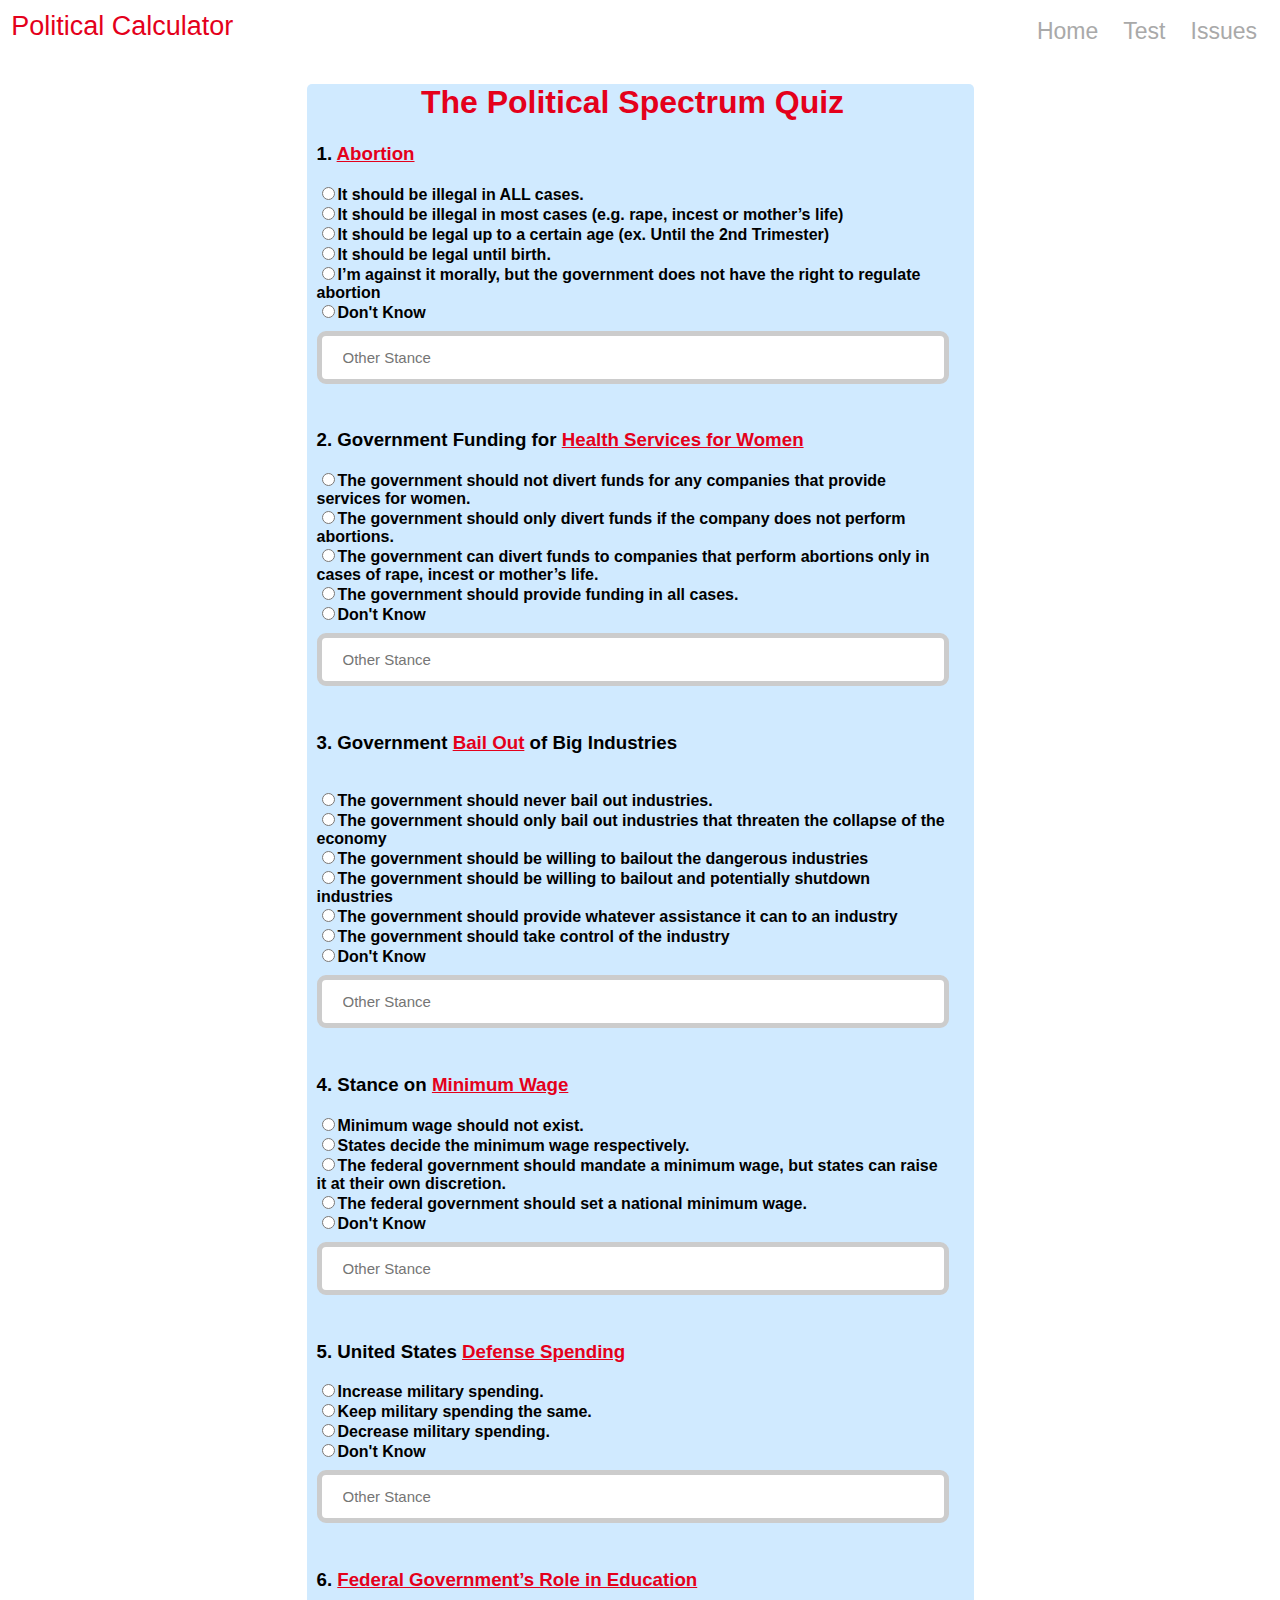
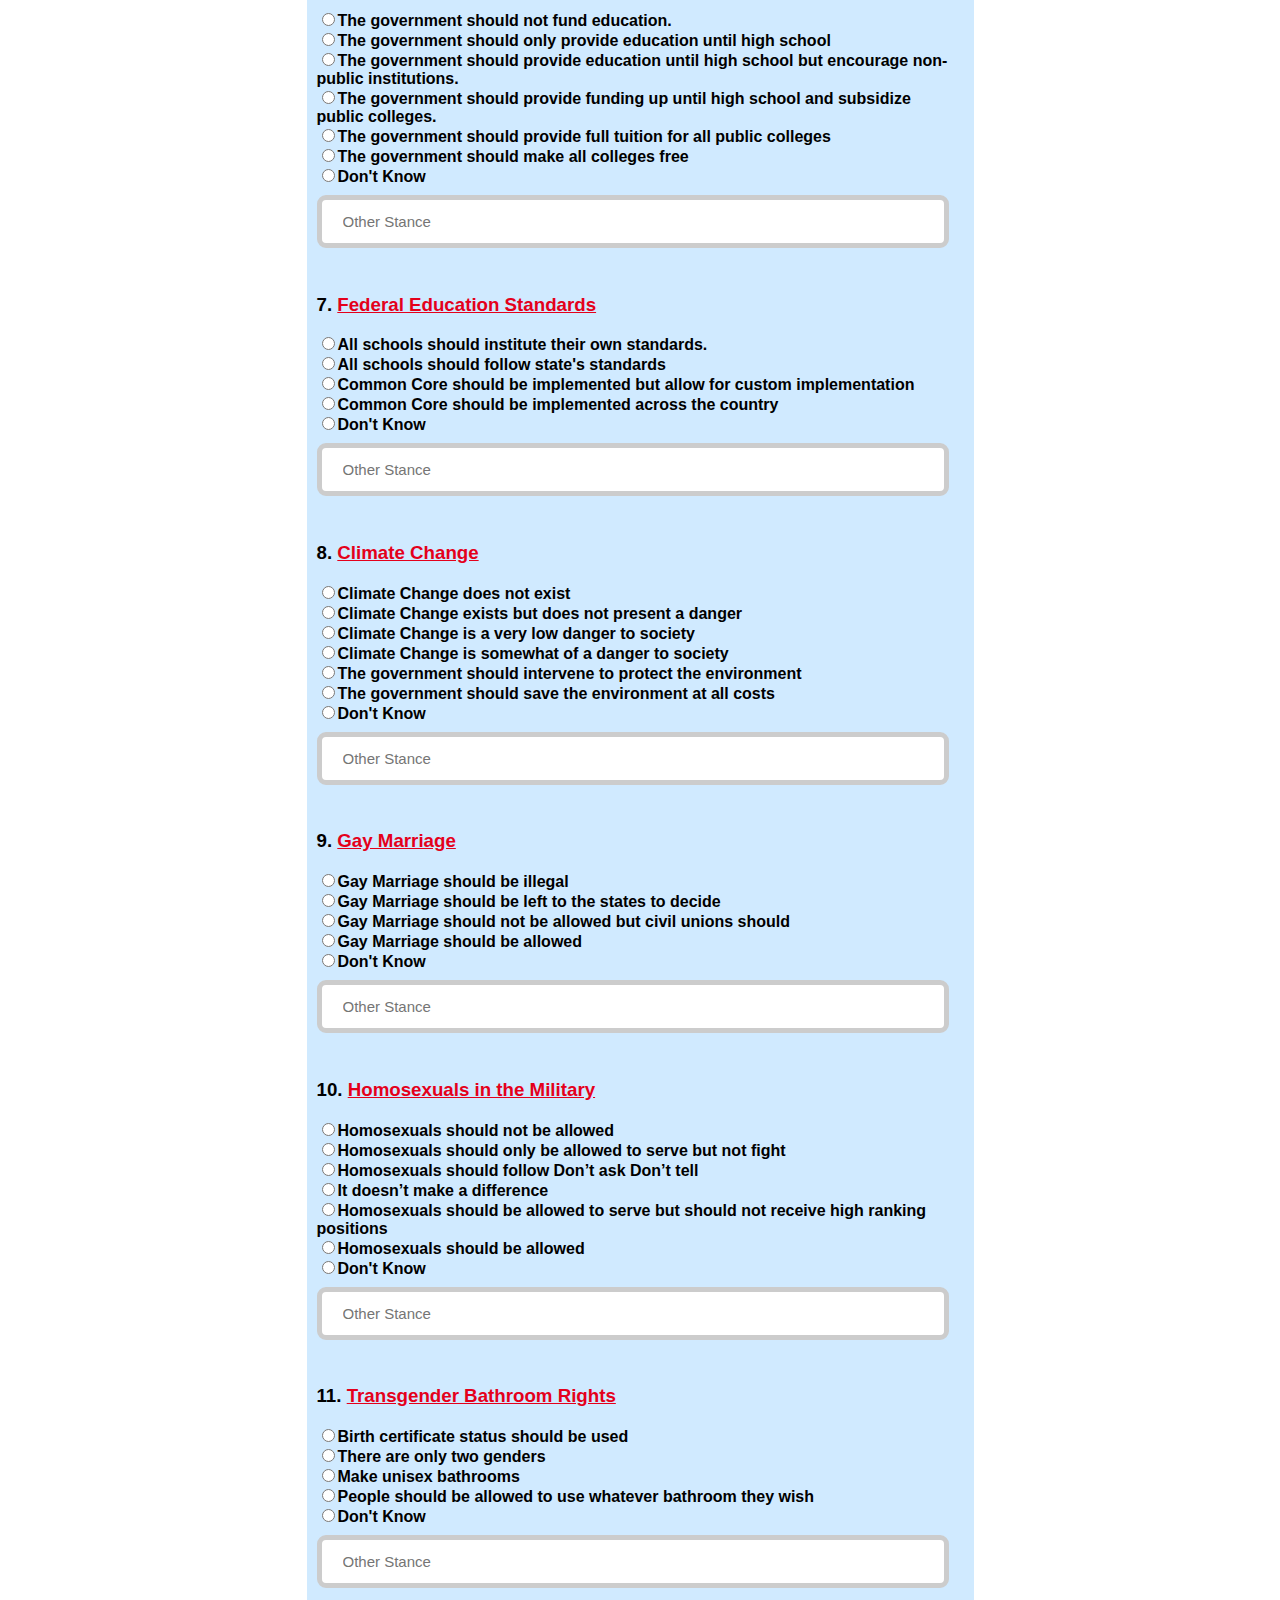
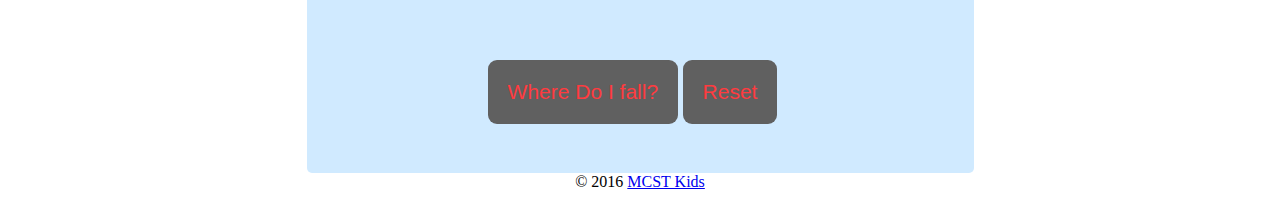
<file: test.html>
<!DOCTYPE html>
<html>
<head>
<link rel="shortcut icon" href="/favicon.ico" type="image/x-icon">
<script type='text/javascript' src='jsquiz.js'></script>
<link rel="icon" href="/favicon.ico" type="image/x-icon">
<link rel="icon" sizes="192x192" href="fullicon.png">
<!--This tag supports a high resolution favicon to be displayed in Google inc's Chromium mobile browser (Arm/Mips/x86) for canary build 42+ as well as desktop builds of Google inc's Chromium web browser beta build 43+ with high dpi displays. Feature Only supported by android devices running a version of android equal to or geater than 5.0-->
<link rel="stylesheet" type="text/css" href="style.css">
<link rel='stylesheet' media='screen and (min-width: 701px) and (max-width: 1280px)' href='Tablet.css' />
<link rel='stylesheet' media='screen and (min-width: 300px) and (max-width: 700px)' href='Phone.css' />
<!-- Head Libs -->
<!--[if IE 8]>
<link rel="stylesheet" type="text/css" href="ie8.css">
<![endif]-->
<!--This is a catch for ie8 browser-->
<!-- Head Libs -->
<!--[if lt IE 8]> 
<link rel="stylesheet" type="text/css" href="ie7.css">
<![endif]-->
<!--this is a catch for ie 7 or lesser browsers-->
<!-- Head Libs -->
<!--[if gte IE 9]>
<link rel="stylesheet" type="text/css" href="ie9.css">
<![endif]-->
<!--This is a catch for ie8 browser-->
<meta name="theme-color" content="#D0EAFF">
<!-- Sets the color of the address bar in Google inc's Chromium mobile browser (Arm/Mips/x86) for canary build 39+ compatible only with the android mobile operating system -->
<meta name="apple-mobile-web-app-status-bar-style" content="#D0EAFF">
<!--This sets the color of the status bar on apple mobile devices, color can be entered in between quotations in form #hex; color; or color/#hex-translucent the latter allows content to be viewed behind the status bar as a user scrolls through the page-->
<meta name="keywords" content="Political Spectrum, Political Calculator, Political Test, Politics">
<!--Define Keywords that are scanned by the search engines in the indexing process of the website-->
<meta name="description" content="Political Test to find out where you fall on the spectrum">
<!--Creates website description for webcrawlers -->
<meta name="author" content="Kyle Robert Mlynarski (See Registration Information), Yashwee Kothari, Daniel Goldin, Aashka Patel, Tyler McDonald">
<!-- Creates a field for the Definition of authors of the website -->
<meta charset="utf-8">
<!--Sets Charset to 8 bit unicode (English)-->
<meta name="viewport" content="width=device-width,initial-scale=1.0,user-scalable=yes">
<!--Sets user scalibility to true-->
<meta http-equiv="Content-Language" content="en">
<!--Declares Content Lanuage to be English-->
<meta name="revised" content="Kyle Mlynarski 3/18/2017" />
<!--Sets date for last revision and author-->
<title>The Political Spectrum- Quiz</title>
</head>
<body>
<div class="nav">
<img id="men" src="menu.png" alt="Mobile Menu" height="42" width="42">
<span> <a href="index.html">Political Calculator</a> </span>
<ul>
<li><a href="Issues.html">Issues</a></li>
<li><a href="test.html">Test</a></li>
<li><a href="index.html">Home</a></li>
</ul>
</div>

    <div id='container'>
		<div id='tits'>
		<h1>The Political Spectrum Quiz</h1>
	    </div>
		<p align="center">

<form action="runner.php" method="post" name="myquiz" enctype="multipart/form-data">

<div class="qheader">
<h3>1. <a href="Issues.html#iss1"> Abortion</a></h3></div>
<div class="qselections">
<input type="radio" value="a" name="question1">It should be illegal in ALL cases.<br>
<input type="radio" value="b" name="question1">It should be illegal in most cases (e.g. rape, incest or mother’s life)<br>
<input type="radio" value="c" name="question1">It should be legal up to a certain age (ex. Until the 2nd Trimester)<br>
<input type="radio" value="d" name="question1">It should be legal until birth.<br>
<input type="radio" value="f" name="question1">I’m against it morally, but the government does not have the right to regulate abortion<br>
<input type="radio" value="DN" name="question1">Don't Know<br>
<input type="text" name="other" size="24" value="" placeholder="Other Stance">
</div>
<!--***************************************************************************-->	
<br>

<!--***************************************************************************-->	
<div class="qheader">
<h3>2. Government Funding for <a href="Issues.html#iss2">Health Services for Women</a></h3></div>
<div class="qselections">
<input type="radio" value="a" name="question2">The government should not divert funds for any companies that provide services for women.<br>
<input type="radio" value="b" name="question2">The government should only divert funds if the company does not perform abortions. <br>
<input type="radio" value="c" name="question2">The government can divert funds to companies that perform abortions only in cases of rape, incest or mother’s life.<br>
<input type="radio" value="d" name="question2">The government should provide funding in all cases.<br>
<input type="radio" value="DN" name="question1">Don't Know<br>
<input type="text" name="other" size="24" value="" placeholder="Other Stance">
</div>
<!--***************************************************************************-->	
<br>
<!--***************************************************************************-->	
<div class="qheader">
<h3>3. Government <a href="Issues.html#iss3">Bail Out</a> of Big Industries</h3></div><br/>
<div class="qselections">
<input type="radio" value="a" name="question3">The government should never bail out industries. <br>
<input type="radio" value="b" name="question3">The government should only bail out industries that threaten the collapse of the economy<br>
<input type="radio" value="c" name="question3">The government should be willing to bailout the dangerous industries<br>
<input type="radio" value="d" name="question3">The government should be willing to bailout and potentially shutdown industries<br>
<input type="radio" value="e" name="question2">The government should provide whatever assistance it can to an industry<br>
<input type="radio" value="f" name="question2">The government should take control of the industry<br>
<input type="radio" value="DN" name="question1">Don't Know<br>
<input type="text" name="other" size="24" value="" placeholder="Other Stance">
</div>
<!--***************************************************************************-->	
<br>
<!--***************************************************************************-->	
<div class="qheader">
<h3>4. Stance on <a href="Issues.html#iss4">Minimum Wage</a></h3></div>
<div class="qselections">
<input type="radio" value="a" name="question4">Minimum wage should not exist. <br>
<input type="radio" value="b" name="question4">States decide the minimum wage respectively.<br>
<input type="radio" value="c" name="question4">The federal government should mandate a minimum wage, but states can raise it at their own discretion.<br>
<input type="radio" value="d" name="question4">The federal government should set a national minimum wage.<br>
<input type="radio" value="DN" name="question1">Don't Know<br>
<input type="text" name="other" size="24" value="" placeholder="Other Stance">
</div>
<!--***************************************************************************-->	
<br>
<!--***************************************************************************-->	
<div class="qheader">
<h3>5. United States <a href="Issues.html#iss5">Defense Spending</a></h3> </div>
<div class="qselections">
<input type="radio" value="a" name="question5">Increase military spending.<br>
<input type="radio" value="b" name="question5">Keep military spending the same.<br>
<input type="radio" value="c" name="question5">Decrease military spending.<br>
<input type="radio" value="DN" name="question1">Don't Know<br>
<input type="text" name="other" size="24" value="" placeholder="Other Stance">
</div>
<!--***************************************************************************-->	
<br>
<!--***************************************************************************-->	
<div class="qheader">
<h3>6. <a href="Issues.html#iss6">Federal Government’s Role in Education</a></h3></div>
<div class="qselections">
<input type="radio" value="a" name="question6">The government should not fund education. <br>
<input type="radio" value="b" name="question6">The government should only provide education until high school<br>
<input type="radio" value="c" name="question6">The government should provide education until high school but encourage non-public institutions.<br>
<input type="radio" value="d" name="question6">The government should provide funding up until high school and subsidize public colleges.<br>
<input type="radio" value="e" name="question6">The government should provide full tuition for all public colleges<br>
<input type="radio" value="f" name="question6">The government should make all colleges free<br>
<input type="radio" value="DN" name="question1">Don't Know<br>
<input type="text" name="other" size="24" value="" placeholder="Other Stance">
</div>
<!--***************************************************************************-->	
<br>
<!--***************************************************************************-->	
<div class="qheader">
<h3>7. <a href="Issues.html#iss6">Federal Education Standards</a></h3></div>
<div class="qselections">
<input type="radio" value="a" name="question7">All schools should institute their own standards.<br>
<input type="radio" value="b" name="question7">All schools should follow state's standards<br>
<input type="radio" value="c" name="question7">Common Core should be implemented but allow for custom implementation<br>
<input type="radio" value="d" name="question7">Common Core should be implemented across the country<br>
<input type="radio" value="DN" name="question1">Don't Know<br>
<input type="text" name="other" size="24" value="" placeholder="Other Stance">
</div>
<!--***************************************************************************-->	
<br>
<!--***************************************************************************-->	
<div class="qheader">
<h3>8. <a href="Issues.html#iss7">Climate Change</a></h3></div>
<div class="qselections">
<input type="radio" value="a" name="question8">Climate Change does not exist<br>
<input type="radio" value="b" name="question8">Climate Change exists but does not present a danger<br>
<input type="radio" value="c" name="question8">Climate Change is a very low danger to society<br>
<input type="radio" value="d" name="question8">Climate Change is somewhat of a danger to society<br>
<input type="radio" value="e" name="question8">The government should intervene to protect the environment<br>
<input type="radio" value="f" name="question8">The government should save the environment at all costs<br>
<input type="radio" value="DN" name="question1">Don't Know<br>
<input type="text" name="other" size="24" value="" placeholder="Other Stance">
</div>
<!--***************************************************************************-->	
<br>
<!--***************************************************************************-->	
<div class="qheader">
<h3>9. <a href="Issues.html#iss8">Gay Marriage</a></h3></div>
<div class="qselections">
<input type="radio" value="a" name="question9">Gay Marriage should be illegal <br>
<input type="radio" value="b" name="question9">Gay Marriage should be left to the states to decide<br>
<input type="radio" value="c" name="question9">Gay Marriage should not be allowed but civil unions should<br>
<input type="radio" value="d" name="question9">Gay Marriage should be allowed<br>
<input type="radio" value="DN" name="question1">Don't Know<br>
<input type="text" name="other" size="24" value="" placeholder="Other Stance">
</div>
<!--***************************************************************************-->	
<br>
<!--***************************************************************************-->	
<div class="qheader">
<h3>10. <a href="Issues.html#iss9">Homosexuals in the Military </a></h3></div>
<div class="qselections">
<input type="radio" value="a" name="question10">Homosexuals should not be allowed<br>
<input type="radio" value="b" name="question10">Homosexuals should only be allowed to serve but not fight<br>
<input type="radio" value="c" name="question10">Homosexuals should follow Don’t ask Don’t tell<br>
<input type="radio" value="d" name="question10">It doesn’t make a difference<br>
<input type="radio" value="e" name="question10">Homosexuals should be allowed to serve but should not receive high ranking positions<br>
<input type="radio" value="f" name="question10">Homosexuals should be allowed<br>
<input type="radio" value="DN" name="question1">Don't Know<br>
<input type="text" name="other" size="24" value="" placeholder="Other Stance">
</div>
<!--***************************************************************************-->	
<br>
<!--***************************************************************************-->	
<div class="qheader">
<h3>11. <a href="Issues.html#iss10">Transgender Bathroom Rights</a></h3></div>
<div class="qselections">
<input type="radio" value="a" name="question11">Birth certificate status should be used<br>
<input type="radio" value="b" name="question11">There are only two genders<br>
<input type="radio" value="c" name="question11">Make unisex bathrooms<br>
<input type="radio" value="d" name="question11">People should be allowed to use whatever bathroom they wish<br>
<input type="radio" value="DN" name="question1">Don't Know<br>
<input type="text" name="other" size="24" value="" placeholder="Other Stance">
</div>
<!--***************************************************************************-->	
<br><br><br>

</form>

<form>
<div id="abcd">
<a ontouchstart=""><input type="button" value="Where Do I fall?" name="B1" onClick="runAll()"></a>
<input type="button" value="Reset" name="B2" onClick="document.myquiz.reset()">
</div>
</form>	
</div>		
</body>
<!--footer -->
<footer>&copy 2016 <a href="#">MCST Kids</a></footer>
</html>
</file>
<file: style.css>
@media all and (-ms-high-contrast: none), (-ms-high-contrast: active) {
a img {
 border:none;
}
}
#part1{
    width: 100%;
    height: 100%;
	padding-bottom:2%;
    font-family: Tahoma ,Helvetica,Arial,sans-serif;  
}

#part2{
    background-color: #D0EAFF;
    font-family: Tahoma,Helvetica,Arial,sans-serif; 
    width: 99%;
    padding-bottom:5%;
}

#part3{
    background-color:#ECECEC;
    width: 98%;
    font-family: Tahoma ,Helvetica,Arial,sans-serif; 
    padding:2%;
	
}
/*This is the part where the text about each team member is formatted*/
#men {
display: none;
}
#moby{
display:none;
}
#mobya{
display:none;	
}
#parent:hover #mobya{
display : block;
}
#moba{
display:none;
}
#mobaa{
display:none;	
}
#parent1:hover #mobaa{
display : block;
}
#mobk{
display:none;
}
#mobky{
display:none;	
}
#parent2:hover #mobky{
display : block;
}
#mobd{
display:none;
}
#mobda{
display:none;	
}
#parent3:hover #mobda{
display : block;
}
#mobt{
display:none;
}
#mobty{
display:none;	
}
#parent4:hover #mobty{
display : block;
}
/*nav bar section*/
.nav span{
	float: left;
	color: white;
	display: block;
    padding-right: 15px;
	padding: 0.25%;
	font-family: Tahoma ,Helvetica,Arial,sans-serif;  
}

.nav span a{
	text-decoration: none; 
	color: #E4001B;
	font-size: 27px; 
}

.nav ul {
    list-style-type: none;
    overflow: hidden;
    
}

.nav li {
    float: right;
}

.nav li a {
    display: block;
    padding: 10px;
	font-size: 23px;
	color: #a9a9a9;
	text-decoration: none;  
	padding-right: 15px;
	font-family: Tahoma ,Helvetica,Arial,sans-serif; 
}

.nav ul a:hover{
    color: #E4001B;
}

.nav{
    text-align: right;
    width: 100%;
    height: 55px;
    background: white;
}
/*end of nav bar*/

div#content{
	background-color:red;
}
p#main{
	text-align:center;
	font-family: 'Roboto', sans-serif;
}
#pic{
    text-align: center;
}
#pic img{
    height: 11em;
    width= 11em;

}
#part1 p{
   text-align: center;
   color: #6194BC;
}

/* Intro Paragraph Formating*/
.intro{
	margin:auto;
    text-align: center;
    width: 100%;
	
  
}

.intro h1{
    color: #E4001B;
    font-size: 50px;
    padding-top: 5%;
}

.intro p{
    text-align: center;
    font-size: 18px;
    color: #606060;
    
}

/* team members  Section*/
.overarchTeam {
    margin:auto;
    width: 1320px;
    height: 600px;
    
}

.overarchTeam h1{
    font-size: 50px;
    text-align: center; 
	font-family: Tahoma ,Helvetica,Arial,sans-serif; 
    color: #606060;
	
}

.teamMember img{
 
    border-radius: 100%;
    height: 200px;
    width: 200px;
     
}
.teamMember p{
    text-align: center;
    color: #6194BC;
    font-size: 19px;
}

.teamMember{
    float: left;
    margin: 2%;
}
/*-----------**/

.button {
	/* Defines a button class with some ugly ass gray colour because I'm lazy*/
    border:4px solid;
    width: 40px;
    padding-left:5px;
    padding-right: 5px;
    float:right;
    background-color: #DCDCDC;
    color: black;
    margin: 0 2px 0 2px;

}


/*****************************************************************************/	
/*This is for the Test.html File*/
#container {
	/*Makes a shitty ass container for testing purposes, because I'm lazy*/
    width:50%;
    margin:auto;
    padding: 0 25px 40px 10px;
    background-color: #D0EAFF;
    border-radius:5px;
    color: black;
    font-weight: bold;
	font-family: Tahoma,Helvetica,Arial,sans-serif;
	

}
#container h1{
color:#E4001B;	
}
#container a{
	color:#E4001B;
}
#abcd{
	text-align:center;
	cursor:pointer;
}
.qheader{
font-family: Tahoma,Helvetica,Arial,sans-serif; 	
}
.qselections{
font-family: Tahoma,Helvetica,Arial,sans-serif;	
}


/*****************************************************************************/
/*Tits stands for title something or other, i forget what the something or other stood for when I came up with it. It is the title of the quiz and I did not realize what I had written until after it was too late*/
#tits{
	color:black;
	text-align:center;
}
/*****************************************************************************/
/*This formats the text entry areas in the quiz*/
input[type=text], textarea, select{
width: 100%;
padding: 13px 21px;
margin: 9px 0;
display: inline-block;
border: 5px solid #ccc;
border-radius: 9px;
box-sizing: border-box;
font-size: 15px;
}
/*This takes care of the formatting for the form buttons*/
input[name="B1"] {
background-color: #606060;
color: #ff3b3f;
font-size: 21px;
padding:20px 20px;
margin: 9px 0;
border: none;
border-radius: 9px;
cursor: pointer;
	}

input[name="B2"] {
background-color: #606060;
color: #ff3b3f;
font-size: 21px;
padding:20px 20px;
margin: 9px 0;
border: none;
border-radius: 9px;
cursor: pointer;
	}
/*****************************************************************************/	
/*Issue 1*/
/*The issues alternate formating, even issues are derivitives of issue 2 while odd issues are derivitives of issue 1*/
/*The nested div in each just keeps the paragraph formating from inheriting that from above, I used a p with a bullet point instead of an unordered list for the sake of easy text wrapping*/

#issh{
text-align:center;	
font-size:52px;
color: #6194BC;
font-family: Tahoma ,Helvetica,Arial,sans-serif;
}

#iss1 {
    background-color: #D0EAFF;
    font-family: Tahoma,Helvetica,Arial,sans-serif; 
    width: 100%;
    padding:10px;
	overflow: auto;
}
#iss1 p{
color:#606060;
text-align:center;
}
#iss1 h1{
color:#E4001B;
text-align:center;
}
#iss1 h3{
color:#E4001B;
text-align:center;
}
#iss12 p{
text-align:left;
color:#606060;
}

/*****************************************************************************/	
/*Issue 2*/
#iss2 {
    background-color:#ECECEC;
    font-family:Tahoma,Helvetica,Arial,sans-serif; 
    width: 100%;
    padding:10px;
    overflow: auto;
}
#iss2 h1{
color:#606060;
text-align:center;
}
#iss2 h3{
color:#606060;
text-align:center;
}
#iss2 p{
color:#606060;
text-align:center;
}
#iss22 p{
text-align:left;
}

/*****************************************************************************/	
/*Issue 3*/
#iss3 {
    background-color: #D0EAFF;
    font-family: Tahoma,Helvetica,Arial,sans-serif; 
    width: 100%;
    padding:10px;
	overflow: auto;
}
#iss3 p{
color:#606060;
text-align:center;
}
#iss3 h1{
color:#E4001B;
text-align:center;
}
#iss3 h3{
color:#E4001B;
text-align:center;
}
#iss32 p{
text-align:left;
}

/*****************************************************************************/	
/*Issue 4*/
#iss4 {
    background-color: #ECECEC;
    font-family: Tahoma,Helvetica,Arial,sans-serif; 
    width: 100%;
    padding:10px;
	overflow: auto;
}
#iss4 h1{
color:#606060;
text-align:center;
}
#iss4 h3{
color:#606060;
text-align:center;
}
#iss4 p{
color:#606060;
text-align:center;
}
#iss42 p{
text-align:left;
}

/*****************************************************************************/	
/*Issue 5*/
#iss5 {
    background-color: #D0EAFF;
    font-family: Tahoma,Helvetica,Arial,sans-serif; 
    width: 100%;
    padding:10px;
	overflow: auto;
}
#iss5 p{
color:#606060;
text-align:center;
}
#iss5 h1{
color:#E4001B;
text-align:center;
}
#iss5 h3{
color:#E4001B;
text-align:center;
}
#iss52 p{
text-align:left;
}

/*****************************************************************************/	
/*Issue 6*/
#iss6 {
    background-color: #ECECEC;
    font-family: Tahoma,Helvetica,Arial,sans-serif; 
    width: 100%;
    padding:10px;
	overflow: auto;
}
#iss6 h1{
color:#606060;
text-align:center;
}
#iss6 h3{
color:#606060;
text-align:center;
}
#iss6 p{
color:#606060;
text-align:center;
}
#iss62 p{
text-align:left;
}
/*****************************************************************************/
/*Issue 7*/	
#iss7 {
    background-color: #D0EAFF;
    font-family: Tahoma,Helvetica,Arial,sans-serif; 
    width: 100%;
    padding:10px;
	overflow: auto;
}
#iss7 p{
color:#606060;
text-align:center;
}
#iss7 h1{
color:#E4001B;
text-align:center;
}
#iss7 h3{
color:#E4001B;
text-align:center;
}
#iss72 p{
text-align:left;
}
/*****************************************************************************/
/*Issue 8*/	
#iss8 {
    background-color: #ECECEC;
    font-family: Tahoma,Helvetica,Arial,sans-serif; 
    width: 100%;
    padding:10px;
	overflow: auto;
}
#iss8 h1{
color:#606060;
text-align:center;
}
#iss8 h3{
color:#606060;
text-align:center;
}
#iss8 p{
color:#606060;
text-align:center;
}
#iss82 p{
text-align:left;
}
/*****************************************************************************/
/*Issue 9*/	
#iss9 {
    background-color: #D0EAFF;
    font-family: Tahoma,Helvetica,Arial,sans-serif; 
    width: 100%;
    padding:10px;
	overflow: auto;
}
#iss9 p{
color:#606060;
text-align:center;
}
#iss9 h1{
color:#E4001B;
text-align:center;
}
#iss9 h3{
color:#E4001B;
text-align:center;
}
#iss92 p{
text-align:left;
}
/*****************************************************************************/	
/*Issue 10*/
#iss10 {
    background-color: #ECECEC;
    font-family: Tahoma,Helvetica,Arial,sans-serif; 
    width: 100%;
    padding:10px;
	overflow: auto;
}
#iss10 h1{
color:#606060;
text-align:center;
}
#iss10 h3{
color:#606060;
text-align:center;
}
#iss10 p{
color:#606060;
text-align:center;
}
#iss102 p{
text-align:left;
}
/*****************************************************************************/	
/*This is the rationality Page*/
#Algorithm {
    background-color: #ECECEC;
    font-family: Tahoma,Helvetica,Arial,sans-serif; 
    width: 98%;
    padding:10px;
}
#Algorithm p{
color:#606060;
text-align:center;
}
#Algorithm h1{
color:#606060;
text-align:center;
}
#Algorithm h3{
color:#606060;
text-align:center;
}
/*****************************************************************************/
#Rationality {
    background-color: #D0EAFF;
    font-family: Tahoma,Helvetica,Arial,sans-serif; 
    width: 98%;
    padding:10px;
}
#Rationality h1{
color:#E4001B;
text-align:center;
}
#Rationality h3{
color:#E4001B;
text-align:center;
}
#Rationality p{
color:#606060;
text-align:center;
}
a img {
 border:none;
}	
/*****************************************************************************/
/*Results.html Formatting*/
#Res{
	background-color: #D0EAFF;
    font-family: Tahoma,Helvetica,Arial,sans-serif; 
    width: 98%;
    padding:10px;
	margin-left:auto;
	margin-right:auto;
}
#Res h1{
    text-align: center;
    color: #e4001b;
}
/*****************************************************************************/
#scrpt{
margin:auto;	
}

#chart_div{
margin:auto;
}
/*****************************************************************************/
#Means {
    background-color: #ECECEC;
    font-family: Tahoma,Helvetica,Arial,sans-serif; 
    width: 98%;
    padding:10px;
}
#Means p{
color:#606060;
text-align:center;
}
#Means h1{
color:#606060;
text-align:center;
}
/*****************************************************************************/
#holder{
	height:100%;
}
.flex_hold{
	display: -moz -flex;
    display: -webkit -flex;
    display: flex;
    width: 100%;
	background-color: #D0EAFF;
	flex:1 0 auto;

}
.flex_cont{
	display: -moz -flex;
    display: -webkit -flex;
    display: flex;
    width: 50%;
	background-color: #D0EAFF;
    float: left;
	flex:1 0 auto;

}
.flex_box{
	background-color: #ECECEC;
    border-radius: 5%;
    padding: 1em;
}

.flex_box2{
    
	background-color: #D0EAFF;
    border-radius: 5%;
    padding: 1em;

}

.flex_cont p{
    color: grey;
    font-size: 16px;

}

footer{
    text-align: center;
}

.flex_box3{
	display: -moz -flex;
    display: -webkit -flex;
    display: flex;
	background-color: white;
    width: 25%;
    float: left;
    overflow: auto;

}

.flex_box3 h3{
    text-align: center;
}
.flex_box3 p{
	text-align:center;
}
.titlesa{
	display: -moz -flex;
    display: -webkit -flex;
    display: flex;
    width: 100%;
	background-color: #ECECEC;
	flex:1 0 auto;

}
.flex_box4{
	display: -moz -flex;
    display: -webkit -flex;
    display: flex;
	background-color:#ECECEC;
    width: 25%;
    float: left;
    overflow: auto;
	text-align: center;

}
.flex_box4 h3{
    text-align: center;
}
.inmen{
	display: -moz -flex;
    display: -webkit -flex;
    display: flex;
    width: 100%;
	background-color: #ECECEC;
	flex:1 0 auto;
	font-family: Tahoma,Helvetica,Arial,sans-serif;

}
.flex_box4{
    justify-content: center;
}
.flex_box4:nth-of-type(even) {
    color: red;
}
.flex_box4:nth-of-type(odd) {
    color: #606060;
} 

.space{
	background-color:white;
	height:2%;
}
#chart_div{
	width: 900px;
	height: 500px;
}
#content_holder{
	display:none;
}
#content_holder h1{
color:#606060;
text-align:center;	
}
#c1{
    background-color: #ECECEC;
    font-family: Tahoma,Helvetica,Arial,sans-serif; 
    width: 94%;
    margin: 0px;
    padding:10px;	
}
#c1 h3{
color:#606060;
text-align:center;	
}
#c1 p{
color:#606060;
text-align:center;
}
#c2{
    background-color: #D0EAFF;
    font-family: Tahoma,Helvetica,Arial,sans-serif; 
    width: 94%;
    margin: 0px;
    padding:10px;	
}
#c2 h3{
color:#E4001B;
text-align:center;
}
#c2 p{
color:#606060;
text-align:center;
}
#c3{
    background-color: #ECECEC;
    font-family: Tahoma,Helvetica,Arial,sans-serif; 
    width: 94%;
    margin: 0px;
    padding:10px;	
}
#c3 h3{
color:#606060;
text-align:center;	
}
#c3 p{
color:#606060;
text-align:center;
}
#c4{
    background-color: #D0EAFF;
    font-family: Tahoma,Helvetica,Arial,sans-serif; 
    width: 94%;
    margin: 0px;
    padding:10px;	
}
#c4 h3{
color:#E4001B;
text-align:center;	
}
#c4 p{
color:#606060;
text-align:center;
}


#mobile_issues{
	display:none;
}
@supports not(display:flex) {
	
#mobile_issues{
	display:block;
}
.flex_hold{
	display:none;
}
}
</file>
<file: Tablet.css>
#part1{

    width: 100%;
    height: 400px;
    font-family: Tahoma ,Helvetica,Arial,sans-serif; 
    margin: 0px;
    padding:0px;
    
}

#part2{
    
    background-color: #D0EAFF;
    font-family: Tahoma,Helvetica,Arial,sans-serif; 
    width: 99%;
    margin: 0px;
    padding-bottom:5%;
}

#part3{
	
    background-color:#ECECEC;
    width: 98%;
    font-family: Tahoma ,Helvetica,Arial,sans-serif; 
    padding:10px;
	overflow:auto;
	
}
/* This styles the text for the about ther team section on the table version or screens between 701 and 1280 pixels wide*/
#men {
   display: none;
}
#moby{
	display:inline-block;
	padding-bottom:5%;
}
#mobya{
	display:none;
}
#parent:hover #mobya{
	display : none;
	}
#moba{
	display:inline-block;
	padding-bottom:5%;
}
#mobaa{
	display:none;
}
#parent1:hover #mobaa{
	display : none;
	}
#mobk{
	display:inline-block;
	padding-bottom:5%;
	}
#mobky{
	display:none;
}
#parent2:hover #mobky{
	display : none;
	}
#mobd{
	display:inline-block;
	padding-bottom:5%;
	}
#mobda{
	display:none;
}
#parent3:hover #mobda{
	display : none;
	}
#mobt{
	display:inline-block;
	padding-bottom:5%;
	}
#mobty{
	display:none;
}
#parent4:hover #mobty{
	display : none;
	}
	
	
img {
text-align:center;
}
.nav p{
	text-align:left;
}
/*nav bar section*/
span{
	float: left;
	color: white;
	display: block;
    padding-right: 15px;
	padding: 10px;
}

span a{
	text-decoration: none; 
	color: #E4001B;
	font-size: 27px; 
}

.nav ul {
    list-style-type: none;
    margin: 0;
    padding: 0;
    overflow: hidden;
    
}

li {
    float: right;
}

.nav li a {
    display: block;
    padding: 10px;
	font-size: 23px;
	color: #a9a9a9;
	text-decoration: none;  
	padding-right: 15px;
	font-family: Tahoma ,Helvetica,Arial,sans-serif; 
}

ul a:hover{
    color: #E4001B;
}

.nav{
    text-align: right;
    width: 100%;
    height: 55px;
    background: white;
}
/*end of nav bar*/

div#content{
	background-color:red;
}
p#main{
	text-align:center;
	font-family: 'Roboto', sans-serif;
}
#pic img{
    height: 11em;
    width= 11em;

}
#pic{
    text-align: center;
}
#part1 p{
    text-align: center;
   color: #6194BC;
}

/* Intro Paragraph Formating*/

.intro{
	margin:auto;
    text-align: center;
    width: 100%;
	
  
}

.intro h1{
    color: #E4001B;
    font-size: 50px;
    padding-top: 5%;
}

.intro p{
    text-align: center;
    font-size: 18px;
    color: #606060;
    
}

/* team members  Section*/
.overarchTeam {
    margin:auto;
    width: 100%;
    height: 300%;
    
}
.overarchTeam h1{
    font-size: 50px;
    text-align: center; 
	font-family: Tahoma ,Helvetica,Arial,sans-serif; 
    color: #606060;
    padding-top: 0;
	
}

.teamMember img{
 
    border-radius: 100%;
    height: 200px;
    width: 200px;
	display: block;
    margin-left: auto;
    margin-right: auto;
     
}
.teamMember p{
    text-align: center;
    color: #6194BC;
    font-size: 19px;
}

.teamMember{
    float: left;
    margin: 2%;
}


/*-----------**/

.button {
	/* Defines a button class with some ugly ass gray colour because I'm lazy*/
    border:4px solid;
    width: 40px;
    padding-left:5px;
    padding-right: 5px;
    float:right;
    background-color: #DCDCDC;
    color: black;
    margin: 0 2px 0 2px;

}

/*****************************************************************************/	
/*This is for the Test.html File*/
#container {
	/*Makes a shitty ass container for testing purposes, because I'm lazy*/
    width:50%;
    margin:auto;
    padding: 0 25px 40px 10px;
    background-color: #D0EAFF;
    border-radius:5px;
    color: black;
    font-weight: bold;
	

}
#container h1{
color:#E4001B;	
}
#container a{
	color:#E4001B;
}
/*****************************************************************************/
/*Tits stands for title something or other, i forget what the something or other stood for when I came up with it. It is the title of the quiz and I did not realize what I had written until after it was too late*/
#tits{
	color:black;
	text-align:center;
}
/*****************************************************************************/
/*This formats the text entry areas in the quiz*/
input[type=text], textarea, select{
width: 100%;
padding: 13px 21px;
margin: 9px 0;
display: inline-block;
border: 5px solid #ccc;
border-radius: 9px;
box-sizing: border-box;
font-size: 15px;
}
/*This takes care of the formatting for the form buttons*/
input[name="B1"] {
background-color: #606060;
color: #ff3b3f;
font-size: 21px;
padding:20px 20px;
margin: 9px 0;
border: none;
border-radius: 9px;
cursor: pointer;
	}

input[name="B2"] {
background-color: #606060;
color: #ff3b3f;
font-size: 21px;
padding:20px 20px;
margin: 9px 0;
border: none;
border-radius: 9px;
cursor: pointer;
	}
/*****************************************************************************/	
/*Issue 1*/
/*The issues alternate formating, even issues are derivitives of issue 2 while odd issues are derivitives of issue 1*/
/*The nested div in each just keeps the paragraph formating from inheriting that from above, I used a p with a bullet point instead of an unordered list for the sake of easy text wrapping*/

#iss1 {
    background-color: #D0EAFF;
    font-family: Tahoma,Helvetica,Arial,sans-serif; 
    width: 100%;
    margin: 0px;
    padding:10px;
	    overflow: auto;
}
#iss1 p{
color:#606060;
text-align:center;
}
#iss1 h1{
color:#E4001B;
text-align:center;
}
#iss1 h3{
color:#E4001B;
text-align:center;
}
#issh{
text-align:center;	
font-size:52px;
color: #6194BC;
}
#iss12 p{
	text-align:left;
}

/*****************************************************************************/	
/*Issue 2*/
#iss2 {
    background-color: #ECECEC;
    font-family: Tahoma,Helvetica,Arial,sans-serif; 
    width: 100%;
    margin: 0px;
    padding:10px;
    overflow: auto;
}
#iss2 h1{
color:#606060;
text-align:center;
}
#iss2 h3{
color:#606060;
text-align:center;
}
#iss2 p{
color:#606060;
text-align:center;
}
#iss22 p{
text-align:left;
}

/*****************************************************************************/	
/*Issue 3*/
#iss3 {
    background-color: #D0EAFF;
    font-family: Tahoma,Helvetica,Arial,sans-serif; 
    width: 100%;
    margin: 0px;
    padding:10px;
	overflow: auto;
}
#iss3 p{
color:#606060;
text-align:center;
}
#iss3 h1{
color:#E4001B;
text-align:center;
}
#iss3 h3{
color:#E4001B;
text-align:center;
}
#iss32 p{
text-align:left;
}

/*****************************************************************************/	
/*Issue 4*/
#iss4 {
    background-color: #ECECEC;
    font-family: Tahoma,Helvetica,Arial,sans-serif; 
    width: 100%;
    margin: 0px;
    padding:10px;
	overflow: auto;
}
#iss4 h1{
color:#606060;
text-align:center;
}
#iss4 h3{
color:#606060;
text-align:center;
}
#iss4 p{
color:#606060;
text-align:center;
}
#iss42 p{
text-align:left;
}

/*****************************************************************************/	
/*Issue 5*/
#iss5 {
    background-color: #D0EAFF;
    font-family: Tahoma,Helvetica,Arial,sans-serif; 
    width: 100%;
    margin: 0px;
    padding:10px;
	overflow: auto;
}
#iss5 p{
color:#606060;
text-align:center;
}
#iss5 h1{
color:#E4001B;
text-align:center;
}
#iss5 h3{
color:#E4001B;
text-align:center;
}
#iss52 p{
text-align:left;
}

/*****************************************************************************/	
/*Issue 6*/
#iss6 {
    background-color: #ECECEC;
    font-family: Tahoma,Helvetica,Arial,sans-serif; 
    width: 100%;
    margin: 0px;
    padding:10px;
	overflow: auto;
}
#iss6 h1{
color:#606060;
text-align:center;
}
#iss6 h3{
color:#606060;
text-align:center;
}
#iss6 p{
color:#606060;
text-align:center;
}
#iss62 p{
text-align:left;
}
/*****************************************************************************/
/*Issue 7*/	
#iss7 {
    background-color: #D0EAFF;
    font-family: Tahoma,Helvetica,Arial,sans-serif; 
    width: 100%;
    margin: 0px;
    padding:10px;
	overflow: auto;
}
#iss7 p{
color:#606060;
text-align:center;
}
#iss7 h1{
color:#E4001B;
text-align:center;
}
#iss7 h3{
color:#E4001B;
text-align:center;
}
#iss72 p{
text-align:left;
}
/*****************************************************************************/
/*Issue 8*/	
#iss8 {
    background-color: #ECECEC;
    font-family: Tahoma,Helvetica,Arial,sans-serif; 
    width: 100%;
    margin: 0px;
    padding:10px;
	overflow: auto;
}
#iss8 h1{
color:#606060;
text-align:center;
}
#iss8 h3{
color:#606060;
text-align:center;
}
#iss8 p{
color:#606060;
text-align:center;
}
#iss82 p{
text-align:left;
}
/*****************************************************************************/
/*Issue 9*/	
#iss9 {
    background-color: #D0EAFF;
    font-family: Tahoma,Helvetica,Arial,sans-serif; 
    width: 100%;
    margin: 0px;
    padding:10px;
	overflow: auto;
}
#iss9 p{
color:#606060;
text-align:center;
}
#iss9 h1{
color:#E4001B;
text-align:center;
}
#iss9 h3{
color:#E4001B;
text-align:center;
}
#iss92 p{
text-align:left;
}
/*****************************************************************************/	
/*Issue 10*/
#iss10 {
    background-color: #ECECEC;
    font-family: Tahoma,Helvetica,Arial,sans-serif; 
    width: 100%;
    margin: 0px;
    padding:10px;
	overflow: auto;
}
#iss10 h1{
color:#606060;
text-align:center;
}
#iss10 h3{
color:#606060;
text-align:center;
}
#iss10 p{
color:#606060;
text-align:center;
}
#iss102 p{
text-align:left;
}
/*****************************************************************************/	
/*This is the rationality Page*/
#Res{
	background-color: #D0EAFF;
    font-family: Tahoma,Helvetica,Arial,sans-serif; 
    width: 98%;
    padding:10px;
	margin-left:auto;
	margin-right:auto;
    max-width:1280px;	
}
#scrpt{
	max-width:350px;
}
#Algorithm {
    background-color: #ECECEC;
    font-family: Tahoma,Helvetica,Arial,sans-serif; 
    width: 98%;
    margin: 0px;
    padding:10px;
}
#Algorithm p{
color:#606060;
text-align:center;
}
#Algorithm h1{
color:#606060;
text-align:center;
}
#Algorithm h3{
color:#606060;
text-align:center;
}
/*****************************************************************************/
#Rationality {
    background-color: #D0EAFF;
    font-family: Tahoma,Helvetica,Arial,sans-serif; 
    width: 98%;
    margin: 0px;
    padding:10px;
}
#Rationality h1{
color:#E4001B;
text-align:center;
}
#Rationality h3{
color:#E4001B;
text-align:center;
}
#Rationality p{
color:#606060;
text-align:center;
}
/*****************************************************************************/
#Res{
	background-color: #D0EAFF;
    font-family: Tahoma,Helvetica,Arial,sans-serif; 
    width: 98%;
    margin: 0px;
    padding:10px;
}
#scrpt{
margin-left:15%;
margin-right:auto;	
}
#chart_div{
	width: 750px;
	height: 500px;
}
#content_holder{
	display:none;
}
</file>
<file: Phone.css>
#part1{

    width: 100%;
    height: 400px;
    font-family: Tahoma ,Helvetica,Arial,sans-serif; 
    margin: 0px;
    padding:0px;
    
}

#part2{
    
    background-color: #D0EAFF;
    font-family: Tahoma,Helvetica,Arial,sans-serif; 
    width: 99.9%;
    margin: 0px;
    padding-bottom:5%;
}

#part3{
	
    background-color:#ECECEC;
    width: 94%;
    font-family: Tahoma ,Helvetica,Arial,sans-serif; 
    padding:10px;
	height:550%;
	overflow:auto;
	
}
img {
text-align:center;
}
p{
	text-align:left;
}
/*nav bar section For the phone version of the site Phone is represented by a screen size of 700 pixels wide or less*/
span{
	float: left;
	color: white;
	display: block;
    padding-right: 15px;
	padding: 10px;
}

span a{
	text-decoration: none; 
	color: #E4001B;
	font-size: 27px; 
}
li {
    float: right;
}
ul a:hover{
    color: #E4001B;
}
	.nav ul, .nav:active ul { 

		display: none;
		position: absolute;
		padding: 20px;
		background: #fff;
		border: 5px solid #444;
		right: 20px;
		top: 60px;
		width: 50%;
		border-radius: 4px 0 4px 4px;

	}

	.nav li {

		text-align: center;
		width: 100%;
		padding: 10px 0;
		margin: 0;

	}

	.nav:hover ul {

		display: block;

	}
/* This styles the text for the about ther team section*/
	#men {
	display:inline-block;
	}
	#moby{
	display:inline-block;
	padding-bottom:5%;
	}
	#mobya{
	display:none;
	}
	#parent:hover #mobya{display : none;}
	#mobaa{
    display:none;	
	}
	#parent1:hover #mobaa{
display : none;
}
	#moba{
	display:inline-block;
	padding-bottom:5%;
	}
	#parent2:hover #mobky{
display : none;
}
	#mobk{
	display:inline-block;
	padding-bottom:5%;
	}
	#mobky{
    display:none;
	}	
	#parent3:hover #mobda{
display : none;
}
	#mobd{
	display:inline-block;
	padding-bottom:5%;
	}
	#mobda{
    display:none;	
    }
	#mobt{
		display:inline-block;
		padding-bottom:5%;
	}
	#parent4:hover #mobty{
display : none;
}
	#mobty{
display:none;	
}

div#content{
	background-color:red;
}
p#main{
	text-align:center;
	font-family: 'Roboto', sans-serif;
}
#pic img{
    height: 11em;
    width= 11em;

}
#pic{
    text-align: center;
}
#part1 p{
    text-align: center;
   color: #6194BC;
}

/* Intro Paragraph Formating*/
.intro{
	margin:auto;
    text-align: center;
    width: 100%;
	
  
}

.intro h1{
    color: #E4001B;
    font-size: 50px;
    padding-top: 5%;
}

.intro p{
    text-align: center;
    font-size: 18px;
    color: #606060;
    
}

/* team members  Section*/
.overarchTeam {
    margin:auto;
    width: 94%;
    height: 50%;
    
}
.overarchTeam h1{
    font-size: 50px;
    text-align: center; 
	font-family: Tahoma ,Helvetica,Arial,sans-serif; 
    color: #606060;
    padding-top: 0;
	
}

.teamMember img{
 
    border-radius: 100%;
    height: 90%;
    width: 90%;
     
}
.teamMember p{
    text-align: center;
    color: #6194BC;
    font-size: 19px;
	background-color:#ECECEC
}
/*-----------**/
.button {
	/* Defines a button class with some ugly ass gray colour because I'm lazy*/
    border:4px solid;
    width: 40px;
    padding-left:5px;
    padding-right: 5px;
    float:right;
    background-color: #DCDCDC;
    color: black;
    margin: 0 2px 0 2px;

}
/*****************************************************************************/	
/*This is for the Test.html File*/
#container {
	/*Makes a shitty ass container for testing purposes, because I'm lazy*/
    width:50%;
    margin:auto;
    padding: 0 25px 40px 10px;
    background-color: #D0EAFF;
    border-radius:5px;
    color: black;
    font-weight: bold;
}
#container h1{
color:#E4001B;	
}
#container a{
	color:#E4001B;
}
/*****************************************************************************/
/*Tits stands for title something or other, i forget what the something or other stood for when I came up with it. It is the title of the quiz and I did not realize what I had written until after it was too late*/
#tits{
	color:black;
	text-align:center;
}
/*****************************************************************************/
/*This formats the text entry areas in the quiz*/
input[type=text], textarea, select{
width: 100%;
padding: 13px 21px;
margin: 9px 0;
display: inline-block;
border: 5px solid #ccc;
border-radius: 9px;
box-sizing: border-box;
font-size: 15px;
}
/*This takes care of the formatting for the form buttons*/
input[name="B1"] {
background-color: #606060;
color: #ff3b3f;
font-size: 21px;
padding:20px 20px;
margin: 9px 0;
border: none;
border-radius: 9px;
cursor: pointer;
	}
input[name="B2"] {
background-color: #606060;
color: #ff3b3f;
font-size: 21px;
padding:20px 20px;
margin: 9px 0;
border: none;
border-radius: 9px;
cursor: pointer;
	}
/*****************************************************************************/	
/*Issue 1*/
/*The issues alternate formating, even issues are derivitives of issue 2 while odd issues are derivitives of issue 1*/
/*The nested div in each just keeps the paragraph formating from inheriting that from above, I used a p with a bullet point instead of an unordered list for the sake of easy text wrapping*/
#iss1 {
    background-color: #D0EAFF;
    font-family: Tahoma,Helvetica,Arial,sans-serif; 
    width: 94%;
    margin: 0px;
    padding:10px;
	overflow: auto;
}
#iss1 p{
color:#606060;
text-align:center;
}
#iss1 h1{
color:#E4001B;
text-align:center;
}
#iss1 h3{
color:#E4001B;
text-align:center;
}
#issh{
text-align:center;	
font-size:52px;
color: #6194BC;
}
#iss12 p{
	text-align:left;
}
/*****************************************************************************/	
/*Issue 2*/
#iss2 {
    background-color: #ECECEC;
    font-family: Tahoma,Helvetica,Arial,sans-serif; 
    width: 94%;
    margin: 0px;
    padding:10px;
    overflow: auto;
}
#iss2 h1{
color:#606060;
text-align:center;
}
#iss2 h3{
color:#606060;
text-align:center;
}
#iss2 p{
color:#606060;
text-align:center;
}
#iss22 p{
text-align:left;
}
/*****************************************************************************/	
/*Issue 3*/
#iss3 {
    background-color: #D0EAFF;
    font-family: Tahoma,Helvetica,Arial,sans-serif; 
    width: 94%;
    margin: 0px;
    padding:10px;
	overflow: auto;
}
#iss3 p{
color:#606060;
text-align:center;
}
#iss3 h1{
color:#E4001B;
text-align:center;
}
#iss3 h3{
color:#E4001B;
text-align:center;
}
#iss32 p{
text-align:left;
}
/*****************************************************************************/	
/*Issue 4*/
#iss4 {
    background-color: #ECECEC;
    font-family: Tahoma,Helvetica,Arial,sans-serif; 
    width: 94%;
    margin: 0px;
    padding:10px;
	overflow: auto;
}
#iss4 h1{
color:#606060;
text-align:center;
}
#iss4 h3{
color:#606060;
text-align:center;
}
#iss4 p{
color:#606060;
text-align:center;
}
#iss42 p{
text-align:left;
}
/*****************************************************************************/	
/*Issue 5*/
#iss5 {
    background-color: #D0EAFF;
    font-family: Tahoma,Helvetica,Arial,sans-serif; 
    width: 94%;
    margin: 0px;
    padding:10px;
	overflow: auto;
}
#iss5 p{
color:#606060;
text-align:center;
}
#iss5 h1{
color:#E4001B;
text-align:center;
}
#iss5 h3{
color:#E4001B;
text-align:center;
}
#iss52 p{
text-align:left;
}
/*****************************************************************************/	
/*Issue 6*/
#iss6 {
    background-color: #ECECEC;
    font-family: Tahoma,Helvetica,Arial,sans-serif; 
    width: 94%;
    margin: 0px;
    padding:10px;
	overflow: auto;
}
#iss6 h1{
color:#606060;
text-align:center;
}
#iss6 h3{
color:#606060;
text-align:center;
}
#iss6 p{
color:#606060;
text-align:center;
}
#iss62 p{
text-align:left;
}
/*****************************************************************************/
/*Issue 7*/	
#iss7 {
    background-color: #D0EAFF;
    font-family: Tahoma,Helvetica,Arial,sans-serif; 
    width: 94%;
    margin: 0px;
    padding:10px;
	overflow: auto;
}
#iss7 p{
color:#606060;
text-align:center;
}
#iss7 h1{
color:#E4001B;
text-align:center;
}
#iss7 h3{
color:#E4001B;
text-align:center;
}
#iss72 p{
text-align:left;
}
/*****************************************************************************/
/*Issue 8*/	
#iss8 {
    background-color: #ECECEC;
    font-family: Tahoma,Helvetica,Arial,sans-serif; 
    width: 94%;
    margin: 0px;
    padding:10px;
	overflow: auto;
}
#iss8 h1{
color:#606060;
text-align:center;
}
#iss8 h3{
color:#606060;
text-align:center;
}
#iss8 p{
color:#606060;
text-align:center;
}
#iss82 p{
text-align:left;
}
/*****************************************************************************/
/*Issue 9*/	
#iss9 {
    background-color: #D0EAFF;
    font-family: Tahoma,Helvetica,Arial,sans-serif; 
    width: 94%;
    margin: 0px;
    padding:10px;
	overflow: auto;
}
#iss9 p{
color:#606060;
text-align:center;
}
#iss9 h1{
color:#E4001B;
text-align:center;
}
#iss9 h3{
color:#E4001B;
text-align:center;
}
#iss92 p{
text-align:left;
}
/*****************************************************************************/	
/*Issue 10*/
#iss10 {
    background-color: #ECECEC;
    font-family: Tahoma,Helvetica,Arial,sans-serif; 
    width: 94%;
    margin: 0px;
    padding:10px;
	overflow: auto;
}
#iss10 h1{
color:#606060;
text-align:center;
}
#iss10 h3{
color:#606060;
text-align:center;
}
#iss10 p{
color:#606060;
text-align:center;
}
#iss102 p{
text-align:left;
}
/*****************************************************************************/	
/*This is the rationality Page*/
#Means{
	display:none;
}
#Algorithm {
    background-color: #ECECEC;
    font-family: Tahoma,Helvetica,Arial,sans-serif; 
    width: 94%;
    margin: 0px;
    padding:10px;
}
#Algorithm p{
color:#606060;
text-align:center;
}
#Algorithm h1{
color:#606060;
text-align:center;
}
#Algorithm h3{
color:#606060;
text-align:center;
}
/*****************************************************************************/
#Rationality {
    background-color: #D0EAFF;
    font-family: Tahoma,Helvetica,Arial,sans-serif; 
    width: 94%;
    margin: 0px;
    padding:10px;
}
#Rationality h1{
color:#E4001B;
text-align:center;
}
#Rationality h3{
color:#E4001B;
text-align:center;
}
#Rationality p{
color:#606060;
text-align:center;
}
/*****************************************************************************/
#Res{
	background-color: #D0EAFF;
    font-family: Tahoma,Helvetica,Arial,sans-serif; 
    width: 100%;
    margin: 0px;
    padding:10px;
}
#scrpt{
margin-left:15%;
margin-right:auto;	
}
#chart_div{
	width: 300px;
	height: 250px;
}
#content_holder{
	display:block;
	background-color: #ECECEC;
    font-family: Tahoma,Helvetica,Arial,sans-serif; 
    width: 94%;
    padding:10px;
}
#content_holder h1{
color:#606060;
text-align:center;	
}
#c1{
    background-color: #ECECEC;
    font-family: Tahoma,Helvetica,Arial,sans-serif; 
    width: 94%;
    margin: 0px;
    padding:10px;	
}
#c1 h3{
color:#606060;
text-align:center;	
}
#c1 p{
color:#606060;
text-align:center;
}
#c2{
    background-color: #D0EAFF;
    font-family: Tahoma,Helvetica,Arial,sans-serif; 
    width: 94%;
    margin: 0px;
    padding:10px;	
}
#c2 h3{
color:#E4001B;
text-align:center;
}
#c2 p{
color:#606060;
text-align:center;
}
#c3{
    background-color: #ECECEC;
    font-family: Tahoma,Helvetica,Arial,sans-serif; 
    width: 94%;
    margin: 0px;
    padding:10px;	
}
#c3 h3{
color:#606060;
text-align:center;	
}
#c3 p{
color:#606060;
text-align:center;
}
#c4{
    background-color: #D0EAFF;
    font-family: Tahoma,Helvetica,Arial,sans-serif; 
    width: 94%;
    margin: 0px;
    padding:10px;	
}
#c4 h3{
color:#E4001B;
text-align:center;	
}
#c4 p{
color:#606060;
text-align:center;
}
#scrpt{
margin:auto;
width:94%;	
}
#Res{
	width:94%;
}
#abcd{
	text-align:center;
	cursor:pointer;
}
#mobile_issues{
	display:block;
}
.flex_hold{
	display:none;
}
</file>
<file: ie8.css>
#part1{

    width: 100%;
    height: 400px;
    font-family: Tahoma ,Helvetica,Arial,sans-serif; 
    margin: 0px;
    padding:0px;
    
}

#part2{
    
    background-color: #D0EAFF;
    font-family: Tahoma,Helvetica,Arial,sans-serif; 
    width: 99%;
    margin: 0px;
    padding-bottom:5%;
}

#part3{
	
    background-color:#ECECEC;
    width: 98%;
    font-family: Tahoma ,Helvetica,Arial,sans-serif; 
    padding:10px;
	
}
/*This is the part where the text about each team member is formatted*/
#men {
   display: none;
}
#moby{
		display:none;
}
#mobya{
display:none;	
}
#parent:hover #mobya{display : block;}


#moba{
	display:none;
}
#mobaa{
display:none;	
}
#parent1:hover #mobaa{display : block;}
#mobk{
	display:none;
}
#mobky{
display:none;	
}
#parent2:hover #mobky{display : block;}
#mobd{
	display:none;
}
#mobda{
display:none;	
}
#parent3:hover #mobda{display : block;}
#mobt{
	display:none;
}
#mobty{
display:none;	
}
#parent4:hover #mobty{display : block;}
img {
text-align:center;
}
p{
	text-align:left;
}
/*nav bar section*/
span{
	float: left;
	color: white;
	display: block;
    padding-right: 15px;
	padding: 10px;
}

span a{
	text-decoration: none; 
	color: #E4001B;
	font-size: 27px; 
}

.nav ul {
    list-style-type: none;
    margin: 0;
    padding: 0;
    overflow: hidden;
    
}

li {
    float: right;
}

.nav li a {
    display: block;
    padding: 10px;
	font-size: 23px;
	color: #a9a9a9;
	text-decoration: none;  
	padding-right: 15px;
	font-family: Tahoma ,Helvetica,Arial,sans-serif; 
}

ul a:hover{
    color: #E4001B;
}

.nav{
    text-align: right;
    width: 100%;
    height: 55px;
    background: white;
}
/*end of nav bar*/

div#content{
	background-color:red;
}
p#main{
	text-align:center;
	font-family: 'Roboto', sans-serif;
}
#pic img{
    height: 11em;
    width= 11em;

}
#pic{
    text-align: center;
}
#part1 p{
    text-align: center;
   color: #6194BC;
}

/* Intro Paragraph Formating*/
.intro{
	margin:auto;
    text-align: center;
    width: 100%;
	
  
}

.intro h1{
    color: #E4001B;
    font-size: 50px;
    padding-top: 5%;
}

.intro p{
    text-align: center;
    font-size: 18px;
    color: #606060;
    
}

/* team members  Section*/
.overarchTeam {
    margin:auto;
    width: 1320px;
    height: 600px;
    
}

.overarchTeam h1{
    font-size: 50px;
    text-align: center; 
	font-family: Tahoma ,Helvetica,Arial,sans-serif; 
    color: #606060;
    padding-top: 0;
	
}

.teamMember img{
 
    border-radius: 100%;
    height: 200px;
    width: 200px;
     
}
.teamMember p{
    text-align: center;
    color: #6194BC;
    font-size: 19px;
}

.teamMember{
    float: left;
    margin: 2%;
}
/*-----------**/

.button {
	/* Defines a button class with some ugly ass gray colour because I'm lazy*/
    border:4px solid;
    width: 40px;
    padding-left:5px;
    padding-right: 5px;
    float:right;
    background-color: #DCDCDC;
    color: black;
    margin: 0 2px 0 2px;

}

/*****************************************************************************/	
/*This is for the Test.html File*/
#container {
	/*Makes a shitty ass container for testing purposes, because I'm lazy*/
    width:50%;
    margin:auto;
    padding: 0 25px 40px 10px;
    background-color: #D0EAFF;
    border-radius:5px;
    color: black;
    font-weight: bold;
	

}
#container h1{
color:#E4001B;	
}
#container a{
	color:#E4001B;
}
/*****************************************************************************/
/*Tits stands for title something or other, i forget what the something or other stood for when I came up with it. It is the title of the quiz and I did not realize what I had written until after it was too late*/
#tits{
	color:black;
	text-align:center;
}
/*****************************************************************************/
/*This formats the text entry areas in the quiz*/
input[type=text], textarea, select{
width: 100%;
padding: 13px 21px;
margin: 9px 0;
display: inline-block;
border: 5px solid #ccc;
border-radius: 9px;
box-sizing: border-box;
font-size: 15px;
}
/*This takes care of the formatting for the form buttons*/
input[name="B1"] {
background-color: #606060;
color: #ff3b3f;
font-size: 21px;
padding:20px 20px;
margin: 9px 0;
border: none;
border-radius: 9px;
cursor: pointer;
	}

input[name="B2"] {
background-color: #606060;
color: #ff3b3f;
font-size: 21px;
padding:20px 20px;
margin: 9px 0;
border: none;
border-radius: 9px;
cursor: pointer;
	}
/*****************************************************************************/	
/*Issue 1*/
/*The issues alternate formating, even issues are derivitives of issue 2 while odd issues are derivitives of issue 1*/
/*The nested div in each just keeps the paragraph formating from inheriting that from above, I used a p with a bullet point instead of an unordered list for the sake of easy text wrapping*/

#iss1 {
    background-color: #D0EAFF;
    font-family: Tahoma,Helvetica,Arial,sans-serif; 
    width: 100%;
    margin: 0px;
    padding:10px;
	    overflow: auto;
}
#iss1 p{
color:#606060;
text-align:center;
}
#iss1 h1{
color:#E4001B;
text-align:center;
}
#iss1 h3{
color:#E4001B;
text-align:center;
}
#issh{
text-align:center;	
font-size:52px;
color: #6194BC;
}
#iss12 p{
	text-align:left;
}

/*****************************************************************************/	
/*Issue 2*/
#iss2 {
    background-color: #ECECEC;
    font-family: Tahoma,Helvetica,Arial,sans-serif; 
    width: 100%;
    margin: 0px;
    padding:10px;
    overflow: auto;
}
#iss2 h1{
color:#606060;
text-align:center;
}
#iss2 h3{
color:#606060;
text-align:center;
}
#iss2 p{
color:#606060;
text-align:center;
}
#iss22 p{
text-align:left;
}

/*****************************************************************************/	
/*Issue 3*/
#iss3 {
    background-color: #D0EAFF;
    font-family: Tahoma,Helvetica,Arial,sans-serif; 
    width: 100%;
    margin: 0px;
    padding:10px;
	overflow: auto;
}
#iss3 p{
color:#606060;
text-align:center;
}
#iss3 h1{
color:#E4001B;
text-align:center;
}
#iss3 h3{
color:#E4001B;
text-align:center;
}
#iss32 p{
text-align:left;
}

/*****************************************************************************/	
/*Issue 4*/
#iss4 {
    background-color: #ECECEC;
    font-family: Tahoma,Helvetica,Arial,sans-serif; 
    width: 100%;
    margin: 0px;
    padding:10px;
	overflow: auto;
}
#iss4 h1{
color:#606060;
text-align:center;
}
#iss4 h3{
color:#606060;
text-align:center;
}
#iss4 p{
color:#606060;
text-align:center;
}
#iss42 p{
text-align:left;
}

/*****************************************************************************/	
/*Issue 5*/
#iss5 {
    background-color: #D0EAFF;
    font-family: Tahoma,Helvetica,Arial,sans-serif; 
    width: 100%;
    margin: 0px;
    padding:10px;
	overflow: auto;
}
#iss5 p{
color:#606060;
text-align:center;
}
#iss5 h1{
color:#E4001B;
text-align:center;
}
#iss5 h3{
color:#E4001B;
text-align:center;
}
#iss52 p{
text-align:left;
}

/*****************************************************************************/	
/*Issue 6*/
#iss6 {
    background-color: #ECECEC;
    font-family: Tahoma,Helvetica,Arial,sans-serif; 
    width: 100%;
    margin: 0px;
    padding:10px;
	overflow: auto;
}
#iss6 h1{
color:#606060;
text-align:center;
}
#iss6 h3{
color:#606060;
text-align:center;
}
#iss6 p{
color:#606060;
text-align:center;
}
#iss62 p{
text-align:left;
}
/*****************************************************************************/
/*Issue 7*/	
#iss7 {
    background-color: #D0EAFF;
    font-family: Tahoma,Helvetica,Arial,sans-serif; 
    width: 100%;
    margin: 0px;
    padding:10px;
	overflow: auto;
}
#iss7 p{
color:#606060;
text-align:center;
}
#iss7 h1{
color:#E4001B;
text-align:center;
}
#iss7 h3{
color:#E4001B;
text-align:center;
}
#iss72 p{
text-align:left;
}
/*****************************************************************************/
/*Issue 8*/	
#iss8 {
    background-color: #ECECEC;
    font-family: Tahoma,Helvetica,Arial,sans-serif; 
    width: 100%;
    margin: 0px;
    padding:10px;
	overflow: auto;
}
#iss8 h1{
color:#606060;
text-align:center;
}
#iss8 h3{
color:#606060;
text-align:center;
}
#iss8 p{
color:#606060;
text-align:center;
}
#iss82 p{
text-align:left;
}
/*****************************************************************************/
/*Issue 9*/	
#iss9 {
    background-color: #D0EAFF;
    font-family: Tahoma,Helvetica,Arial,sans-serif; 
    width: 100%;
    margin: 0px;
    padding:10px;
	overflow: auto;
}
#iss9 p{
color:#606060;
text-align:center;
}
#iss9 h1{
color:#E4001B;
text-align:center;
}
#iss9 h3{
color:#E4001B;
text-align:center;
}
#iss92 p{
text-align:left;
}
/*****************************************************************************/	
/*Issue 10*/
#iss10 {
    background-color: #ECECEC;
    font-family: Tahoma,Helvetica,Arial,sans-serif; 
    width: 100%;
    margin: 0px;
    padding:10px;
	overflow: auto;
}
#iss10 h1{
color:#606060;
text-align:center;
}
#iss10 h3{
color:#606060;
text-align:center;
}
#iss10 p{
color:#606060;
text-align:center;
}
#iss102 p{
text-align:left;
}
/*****************************************************************************/	
/*This is the rationality Page*/
#Algorithm {
    background-color: #ECECEC;
    font-family: Tahoma,Helvetica,Arial,sans-serif; 
    width: 98%;
    margin: 0px;
    padding:10px;
}
#Algorithm p{
color:#606060;
text-align:center;
}
#Algorithm h1{
color:#606060;
text-align:center;
}
#Algorithm h3{
color:#606060;
text-align:center;
}
/*****************************************************************************/
#Rationality {
    background-color: #D0EAFF;
    font-family: Tahoma,Helvetica,Arial,sans-serif; 
    width: 98%;
    margin: 0px;
    padding:10px;
}
#Rationality h1{
color:#E4001B;
text-align:center;
}
#Rationality h3{
color:#E4001B;
text-align:center;
}
#Rationality p{
color:#606060;
text-align:center;
}

/*IE 9 Hotfix*/
a img {
 border:none;
}
/*****************************************************************************/
#Res{
	background-color: #D0EAFF;
    font-family: Tahoma,Helvetica,Arial,sans-serif; 
    width: 98%;
    margin: 0px;
    padding:10px;
}
#scrpt{
margin-left:15%;
margin-right:auto;	
}
#mobile_issues{
	display:block;
}
.flex_hold{
	display:none;
}
</file>
<file: ie7.css>
#part1{

    width: 100%;
    height: 400px;
    font-family: Tahoma ,Helvetica,Arial,sans-serif; 
    margin: 0px;
    padding:0px;
    
}

#part2{
    
    background-color: #D0EAFF;
    font-family: Tahoma,Helvetica,Arial,sans-serif; 
    width: 99%;
    margin: 0px;
    padding-bottom:5%;
}

#part3{
	
    background-color:#ECECEC;
    width: 98%;
    font-family: Tahoma ,Helvetica,Arial,sans-serif; 
    padding:10px;
	
}
/*This is the part where the text about each team member is formatted*/
#men {
   display: none;
}
#moby{
		display:none;
}
#mobya{
display:none;	
}
#parent:hover #mobya{display : block;}


#moba{
	display:none;
}
#mobaa{
display:none;	
}
#parent1:hover #mobaa{display : block;}
#mobk{
	display:none;
}
#mobky{
display:none;	
}
#parent2:hover #mobky{display : block;}
#mobd{
	display:none;
}
#mobda{
display:none;	
}
#parent3:hover #mobda{display : block;}
#mobt{
	display:none;
}
#mobty{
display:none;	
}
#parent4:hover #mobty{display : block;}
img {
text-align:center;
}
p{
	text-align:left;
}
/*nav bar section*/
span{
	float: left;
	color: white;
	display: block;
    padding-right: 15px;
	padding: 10px;
}

span a{
	text-decoration: none; 
	color: #E4001B;
	font-size: 27px; 
}

.nav ul {
    list-style-type: none;
    margin: 0;
    padding: 0;
    overflow: hidden;
    
}

li {
    float: right;
}

.nav li a {
    display: block;
    padding: 10px;
	font-size: 23px;
	color: #a9a9a9;
	text-decoration: none;  
	padding-right: 15px;
	font-family: Tahoma ,Helvetica,Arial,sans-serif; 
}

ul a:hover{
    color: #E4001B;
}

.nav{
    text-align: right;
    width: 100%;
    height: 55px;
    background: white;
}
/*end of nav bar*/

div#content{
	background-color:red;
}
p#main{
	text-align:center;
	font-family: 'Roboto', sans-serif;
}
#pic img{
    height: 11em;
    width= 11em;

}
#pic{
    text-align: center;
}
#part1 p{
    text-align: center;
   color: #6194BC;
}

/* Intro Paragraph Formating*/
.intro{
	margin:auto;
    text-align: center;
    width: 100%;
	
  
}

.intro h1{
    color: #E4001B;
    font-size: 50px;
    padding-top: 5%;
}

.intro p{
    text-align: center;
    font-size: 18px;
    color: #606060;
    
}

/* team members  Section*/
.overarchTeam {
    margin:auto;
    width: 1320px;
    height: 600px;
    
}

.overarchTeam h1{
    font-size: 50px;
    text-align: center; 
	font-family: Tahoma ,Helvetica,Arial,sans-serif; 
    color: #606060;
    padding-top: 0;
	
}

.teamMember img{
 
    border-radius: 100%;
    height: 200px;
    width: 200px;
     
}
.teamMember p{
    text-align: center;
    color: #6194BC;
    font-size: 19px;
}

.teamMember{
    float: left;
    margin: 2%;
}
/*-----------**/

.button {
	/* Defines a button class with some ugly ass gray colour because I'm lazy*/
    border:4px solid;
    width: 40px;
    padding-left:5px;
    padding-right: 5px;
    float:right;
    background-color: #DCDCDC;
    color: black;
    margin: 0 2px 0 2px;

}

/*****************************************************************************/	
/*This is for the Test.html File*/
#container {
	/*Makes a shitty ass container for testing purposes, because I'm lazy*/
    width:50%;
    margin:auto;
    padding: 0 25px 40px 10px;
    background-color: #D0EAFF;
    border-radius:5px;
    color: black;
    font-weight: bold;
	

}
#container h1{
color:#E4001B;	
}
#container a{
	color:#E4001B;
}
/*****************************************************************************/
/*Tits stands for title something or other, i forget what the something or other stood for when I came up with it. It is the title of the quiz and I did not realize what I had written until after it was too late*/
#tits{
	color:black;
	text-align:center;
}
/*****************************************************************************/
/*This formats the text entry areas in the quiz*/
input[type=text], textarea, select{
width: 100%;
padding: 13px 21px;
margin: 9px 0;
display: inline-block;
border: 5px solid #ccc;
border-radius: 9px;
box-sizing: border-box;
font-size: 15px;
}
/*This takes care of the formatting for the form buttons*/
input[name="B1"] {
background-color: #606060;
color: #ff3b3f;
font-size: 21px;
padding:20px 20px;
margin: 9px 0;
border: none;
border-radius: 9px;
cursor: pointer;
	}

input[name="B2"] {
background-color: #606060;
color: #ff3b3f;
font-size: 21px;
padding:20px 20px;
margin: 9px 0;
border: none;
border-radius: 9px;
cursor: pointer;
	}
/*****************************************************************************/	
/*Issue 1*/
/*The issues alternate formating, even issues are derivitives of issue 2 while odd issues are derivitives of issue 1*/
/*The nested div in each just keeps the paragraph formating from inheriting that from above, I used a p with a bullet point instead of an unordered list for the sake of easy text wrapping*/

#iss1 {
    background-color: #D0EAFF;
    font-family: Tahoma,Helvetica,Arial,sans-serif; 
    width: 100%;
    margin: 0px;
    padding:10px;
	    overflow: auto;
}
#iss1 p{
color:#606060;
text-align:center;
}
#iss1 h1{
color:#E4001B;
text-align:center;
}
#iss1 h3{
color:#E4001B;
text-align:center;
}
#issh{
text-align:center;	
font-size:52px;
color: #6194BC;
}
#iss12 p{
	text-align:left;
}

/*****************************************************************************/	
/*Issue 2*/
#iss2 {
    background-color: #ECECEC;
    font-family: Tahoma,Helvetica,Arial,sans-serif; 
    width: 100%;
    margin: 0px;
    padding:10px;
    overflow: auto;
}
#iss2 h1{
color:#606060;
text-align:center;
}
#iss2 h3{
color:#606060;
text-align:center;
}
#iss2 p{
color:#606060;
text-align:center;
}
#iss22 p{
text-align:left;
}

/*****************************************************************************/	
/*Issue 3*/
#iss3 {
    background-color: #D0EAFF;
    font-family: Tahoma,Helvetica,Arial,sans-serif; 
    width: 100%;
    margin: 0px;
    padding:10px;
	overflow: auto;
}
#iss3 p{
color:#606060;
text-align:center;
}
#iss3 h1{
color:#E4001B;
text-align:center;
}
#iss3 h3{
color:#E4001B;
text-align:center;
}
#iss32 p{
text-align:left;
}

/*****************************************************************************/	
/*Issue 4*/
#iss4 {
    background-color: #ECECEC;
    font-family: Tahoma,Helvetica,Arial,sans-serif; 
    width: 100%;
    margin: 0px;
    padding:10px;
	overflow: auto;
}
#iss4 h1{
color:#606060;
text-align:center;
}
#iss4 h3{
color:#606060;
text-align:center;
}
#iss4 p{
color:#606060;
text-align:center;
}
#iss42 p{
text-align:left;
}

/*****************************************************************************/	
/*Issue 5*/
#iss5 {
    background-color: #D0EAFF;
    font-family: Tahoma,Helvetica,Arial,sans-serif; 
    width: 100%;
    margin: 0px;
    padding:10px;
	overflow: auto;
}
#iss5 p{
color:#606060;
text-align:center;
}
#iss5 h1{
color:#E4001B;
text-align:center;
}
#iss5 h3{
color:#E4001B;
text-align:center;
}
#iss52 p{
text-align:left;
}

/*****************************************************************************/	
/*Issue 6*/
#iss6 {
    background-color: #ECECEC;
    font-family: Tahoma,Helvetica,Arial,sans-serif; 
    width: 100%;
    margin: 0px;
    padding:10px;
	overflow: auto;
}
#iss6 h1{
color:#606060;
text-align:center;
}
#iss6 h3{
color:#606060;
text-align:center;
}
#iss6 p{
color:#606060;
text-align:center;
}
#iss62 p{
text-align:left;
}
/*****************************************************************************/
/*Issue 7*/	
#iss7 {
    background-color: #D0EAFF;
    font-family: Tahoma,Helvetica,Arial,sans-serif; 
    width: 100%;
    margin: 0px;
    padding:10px;
	overflow: auto;
}
#iss7 p{
color:#606060;
text-align:center;
}
#iss7 h1{
color:#E4001B;
text-align:center;
}
#iss7 h3{
color:#E4001B;
text-align:center;
}
#iss72 p{
text-align:left;
}
/*****************************************************************************/
/*Issue 8*/	
#iss8 {
    background-color: #ECECEC;
    font-family: Tahoma,Helvetica,Arial,sans-serif; 
    width: 100%;
    margin: 0px;
    padding:10px;
	overflow: auto;
}
#iss8 h1{
color:#606060;
text-align:center;
}
#iss8 h3{
color:#606060;
text-align:center;
}
#iss8 p{
color:#606060;
text-align:center;
}
#iss82 p{
text-align:left;
}
/*****************************************************************************/
/*Issue 9*/	
#iss9 {
    background-color: #D0EAFF;
    font-family: Tahoma,Helvetica,Arial,sans-serif; 
    width: 100%;
    margin: 0px;
    padding:10px;
	overflow: auto;
}
#iss9 p{
color:#606060;
text-align:center;
}
#iss9 h1{
color:#E4001B;
text-align:center;
}
#iss9 h3{
color:#E4001B;
text-align:center;
}
#iss92 p{
text-align:left;
}
/*****************************************************************************/	
/*Issue 10*/
#iss10 {
    background-color: #ECECEC;
    font-family: Tahoma,Helvetica,Arial,sans-serif; 
    width: 100%;
    margin: 0px;
    padding:10px;
	overflow: auto;
}
#iss10 h1{
color:#606060;
text-align:center;
}
#iss10 h3{
color:#606060;
text-align:center;
}
#iss10 p{
color:#606060;
text-align:center;
}
#iss102 p{
text-align:left;
}
/*****************************************************************************/	
/*This is the rationality Page*/
#Algorithm {
    background-color: #ECECEC;
    font-family: Tahoma,Helvetica,Arial,sans-serif; 
    width: 98%;
    margin: 0px;
    padding:10px;
}
#Algorithm p{
color:#606060;
text-align:center;
}
#Algorithm h1{
color:#606060;
text-align:center;
}
#Algorithm h3{
color:#606060;
text-align:center;
}
/*****************************************************************************/
#Rationality {
    background-color: #D0EAFF;
    font-family: Tahoma,Helvetica,Arial,sans-serif; 
    width: 98%;
    margin: 0px;
    padding:10px;
}
#Rationality h1{
color:#E4001B;
text-align:center;
}
#Rationality h3{
color:#E4001B;
text-align:center;
}
#Rationality p{
color:#606060;
text-align:center;
}

/*IE 9 Hotfix*/
a img {
 border:none;
}
/*****************************************************************************/
#Res{
	background-color: #D0EAFF;
    font-family: Tahoma,Helvetica,Arial,sans-serif; 
    width: 98%;
    margin: 0px;
    padding:10px;
}
#scrpt{
margin-left:15%;
margin-right:auto;	
}
#mobile_issues{
	display:block;
}
.flex_hold{
	display:none;
}
</file>
<file: ie9.css>
#part1{

    width: 100%;
    height: 400px;
    font-family: Tahoma ,Helvetica,Arial,sans-serif; 
    margin: 0px;
    padding:0px;
    
}

#part2{
    
    background-color: #D0EAFF;
    font-family: Tahoma,Helvetica,Arial,sans-serif; 
    width: 99%;
    margin: 0px;
    padding-bottom:5%;
}

#part3{
	
    background-color:#ECECEC;
    width: 98%;
    font-family: Tahoma ,Helvetica,Arial,sans-serif; 
    padding:10px;
	
}
/*This is the part where the text about each team member is formatted*/
#men {
   display: none;
}
#moby{
		display:none;
}
#mobya{
display:none;	
}
#parent:hover #mobya{display : block;}


#moba{
	display:none;
}
#mobaa{
display:none;	
}
#parent1:hover #mobaa{display : block;}
#mobk{
	display:none;
}
#mobky{
display:none;	
}
#parent2:hover #mobky{display : block;}
#mobd{
	display:none;
}
#mobda{
display:none;	
}
#parent3:hover #mobda{display : block;}
#mobt{
	display:none;
}
#mobty{
display:none;	
}
#parent4:hover #mobty{display : block;}
img {
text-align:center;
}
p{
	text-align:left;
}
/*nav bar section*/
span{
	float: left;
	color: white;
	display: block;
    padding-right: 15px;
	padding: 10px;
}

span a{
	text-decoration: none; 
	color: #E4001B;
	font-size: 27px; 
}

.nav ul {
    list-style-type: none;
    margin: 0;
    padding: 0;
    overflow: hidden;
    
}

li {
    float: right;
}

.nav li a {
    display: block;
    padding: 10px;
	font-size: 23px;
	color: #a9a9a9;
	text-decoration: none;  
	padding-right: 15px;
	font-family: Tahoma ,Helvetica,Arial,sans-serif; 
}

ul a:hover{
    color: #E4001B;
}

.nav{
    text-align: right;
    width: 100%;
    height: 55px;
    background: white;
}
/*end of nav bar*/

div#content{
	background-color:red;
}
p#main{
	text-align:center;
	font-family: 'Roboto', sans-serif;
}
#pic img{
    height: 11em;
    width= 11em;

}
#pic{
    text-align: center;
}
#part1 p{
    text-align: center;
   color: #6194BC;
}

/* Intro Paragraph Formating*/
.intro{
	margin:auto;
    text-align: center;
    width: 100%;
	
  
}

.intro h1{
    color: #E4001B;
    font-size: 50px;
    padding-top: 5%;
}

.intro p{
    text-align: center;
    font-size: 18px;
    color: #606060;
    
}

/* team members  Section*/
.overarchTeam {
    margin:auto;
    width: 1320px;
    height: 600px;
    
}

.overarchTeam h1{
    font-size: 50px;
    text-align: center; 
	font-family: Tahoma ,Helvetica,Arial,sans-serif; 
    color: #606060;
    padding-top: 0;
	
}

.teamMember img{
 
    border-radius: 100%;
    height: 200px;
    width: 200px;
     
}
.teamMember p{
    text-align: center;
    color: #6194BC;
    font-size: 19px;
}

.teamMember{
    float: left;
    margin: 2%;
}
/*-----------**/

.button {
	/* Defines a button class with some ugly ass gray colour because I'm lazy*/
    border:4px solid;
    width: 40px;
    padding-left:5px;
    padding-right: 5px;
    float:right;
    background-color: #DCDCDC;
    color: black;
    margin: 0 2px 0 2px;

}

/*****************************************************************************/	
/*This is for the Test.html File*/
#container {
	/*Makes a shitty ass container for testing purposes, because I'm lazy*/
    width:50%;
    margin:auto;
    padding: 0 25px 40px 10px;
    background-color: #D0EAFF;
    border-radius:5px;
    color: black;
    font-weight: bold;
	

}
#container h1{
color:#E4001B;	
}
#container a{
	color:#E4001B;
}
/*****************************************************************************/
/*Tits stands for title something or other, i forget what the something or other stood for when I came up with it. It is the title of the quiz and I did not realize what I had written until after it was too late*/
#tits{
	color:black;
	text-align:center;
}
/*****************************************************************************/
/*This formats the text entry areas in the quiz*/
input[type=text], textarea, select{
width: 100%;
padding: 13px 21px;
margin: 9px 0;
display: inline-block;
border: 5px solid #ccc;
border-radius: 9px;
box-sizing: border-box;
font-size: 15px;
}
/*This takes care of the formatting for the form buttons*/
input[name="B1"] {
background-color: #606060;
color: #ff3b3f;
font-size: 21px;
padding:20px 20px;
margin: 9px 0;
border: none;
border-radius: 9px;
cursor: pointer;
	}

input[name="B2"] {
background-color: #606060;
color: #ff3b3f;
font-size: 21px;
padding:20px 20px;
margin: 9px 0;
border: none;
border-radius: 9px;
cursor: pointer;
	}
/*****************************************************************************/	
/*Issue 1*/
/*The issues alternate formating, even issues are derivitives of issue 2 while odd issues are derivitives of issue 1*/
/*The nested div in each just keeps the paragraph formating from inheriting that from above, I used a p with a bullet point instead of an unordered list for the sake of easy text wrapping*/

#iss1 {
    background-color: #D0EAFF;
    font-family: Tahoma,Helvetica,Arial,sans-serif; 
    width: 100%;
    margin: 0px;
    padding:10px;
	    overflow: auto;
}
#iss1 p{
color:#606060;
text-align:center;
}
#iss1 h1{
color:#E4001B;
text-align:center;
}
#iss1 h3{
color:#E4001B;
text-align:center;
}
#issh{
text-align:center;	
font-size:52px;
color: #6194BC;
}
#iss12 p{
	text-align:left;
}

/*****************************************************************************/	
/*Issue 2*/
#iss2 {
    background-color: #ECECEC;
    font-family: Tahoma,Helvetica,Arial,sans-serif; 
    width: 100%;
    margin: 0px;
    padding:10px;
    overflow: auto;
}
#iss2 h1{
color:#606060;
text-align:center;
}
#iss2 h3{
color:#606060;
text-align:center;
}
#iss2 p{
color:#606060;
text-align:center;
}
#iss22 p{
text-align:left;
}

/*****************************************************************************/	
/*Issue 3*/
#iss3 {
    background-color: #D0EAFF;
    font-family: Tahoma,Helvetica,Arial,sans-serif; 
    width: 100%;
    margin: 0px;
    padding:10px;
	overflow: auto;
}
#iss3 p{
color:#606060;
text-align:center;
}
#iss3 h1{
color:#E4001B;
text-align:center;
}
#iss3 h3{
color:#E4001B;
text-align:center;
}
#iss32 p{
text-align:left;
}

/*****************************************************************************/	
/*Issue 4*/
#iss4 {
    background-color: #ECECEC;
    font-family: Tahoma,Helvetica,Arial,sans-serif; 
    width: 100%;
    margin: 0px;
    padding:10px;
	overflow: auto;
}
#iss4 h1{
color:#606060;
text-align:center;
}
#iss4 h3{
color:#606060;
text-align:center;
}
#iss4 p{
color:#606060;
text-align:center;
}
#iss42 p{
text-align:left;
}

/*****************************************************************************/	
/*Issue 5*/
#iss5 {
    background-color: #D0EAFF;
    font-family: Tahoma,Helvetica,Arial,sans-serif; 
    width: 100%;
    margin: 0px;
    padding:10px;
	overflow: auto;
}
#iss5 p{
color:#606060;
text-align:center;
}
#iss5 h1{
color:#E4001B;
text-align:center;
}
#iss5 h3{
color:#E4001B;
text-align:center;
}
#iss52 p{
text-align:left;
}

/*****************************************************************************/	
/*Issue 6*/
#iss6 {
    background-color: #ECECEC;
    font-family: Tahoma,Helvetica,Arial,sans-serif; 
    width: 100%;
    margin: 0px;
    padding:10px;
	overflow: auto;
}
#iss6 h1{
color:#606060;
text-align:center;
}
#iss6 h3{
color:#606060;
text-align:center;
}
#iss6 p{
color:#606060;
text-align:center;
}
#iss62 p{
text-align:left;
}
/*****************************************************************************/
/*Issue 7*/	
#iss7 {
    background-color: #D0EAFF;
    font-family: Tahoma,Helvetica,Arial,sans-serif; 
    width: 100%;
    margin: 0px;
    padding:10px;
	overflow: auto;
}
#iss7 p{
color:#606060;
text-align:center;
}
#iss7 h1{
color:#E4001B;
text-align:center;
}
#iss7 h3{
color:#E4001B;
text-align:center;
}
#iss72 p{
text-align:left;
}
/*****************************************************************************/
/*Issue 8*/	
#iss8 {
    background-color: #ECECEC;
    font-family: Tahoma,Helvetica,Arial,sans-serif; 
    width: 100%;
    margin: 0px;
    padding:10px;
	overflow: auto;
}
#iss8 h1{
color:#606060;
text-align:center;
}
#iss8 h3{
color:#606060;
text-align:center;
}
#iss8 p{
color:#606060;
text-align:center;
}
#iss82 p{
text-align:left;
}
/*****************************************************************************/
/*Issue 9*/	
#iss9 {
    background-color: #D0EAFF;
    font-family: Tahoma,Helvetica,Arial,sans-serif; 
    width: 100%;
    margin: 0px;
    padding:10px;
	overflow: auto;
}
#iss9 p{
color:#606060;
text-align:center;
}
#iss9 h1{
color:#E4001B;
text-align:center;
}
#iss9 h3{
color:#E4001B;
text-align:center;
}
#iss92 p{
text-align:left;
}
/*****************************************************************************/	
/*Issue 10*/
#iss10 {
    background-color: #ECECEC;
    font-family: Tahoma,Helvetica,Arial,sans-serif; 
    width: 100%;
    margin: 0px;
    padding:10px;
	overflow: auto;
}
#iss10 h1{
color:#606060;
text-align:center;
}
#iss10 h3{
color:#606060;
text-align:center;
}
#iss10 p{
color:#606060;
text-align:center;
}
#iss102 p{
text-align:left;
}
/*****************************************************************************/	
/*This is the rationality Page*/
#Algorithm {
    background-color: #ECECEC;
    font-family: Tahoma,Helvetica,Arial,sans-serif; 
    width: 98%;
    margin: 0px;
    padding:10px;
}
#Algorithm p{
color:#606060;
text-align:center;
}
#Algorithm h1{
color:#606060;
text-align:center;
}
#Algorithm h3{
color:#606060;
text-align:center;
}
/*****************************************************************************/
#Rationality {
    background-color: #D0EAFF;
    font-family: Tahoma,Helvetica,Arial,sans-serif; 
    width: 98%;
    margin: 0px;
    padding:10px;
}
#Rationality h1{
color:#E4001B;
text-align:center;
}
#Rationality h3{
color:#E4001B;
text-align:center;
}
#Rationality p{
color:#606060;
text-align:center;
}

/*IE 9 Hotfix*/
a img {
 border:none;
}
/*****************************************************************************/
#Res{
	background-color: #D0EAFF;
    font-family: Tahoma,Helvetica,Arial,sans-serif; 
    width: 98%;
    margin: 0px;
    padding:10px;
}
#scrpt{
margin-left:15%;
margin-right:auto;	
}
#mobile_issues{
	display:block;
}
.flex_hold{
	display:none;
}
</file>
